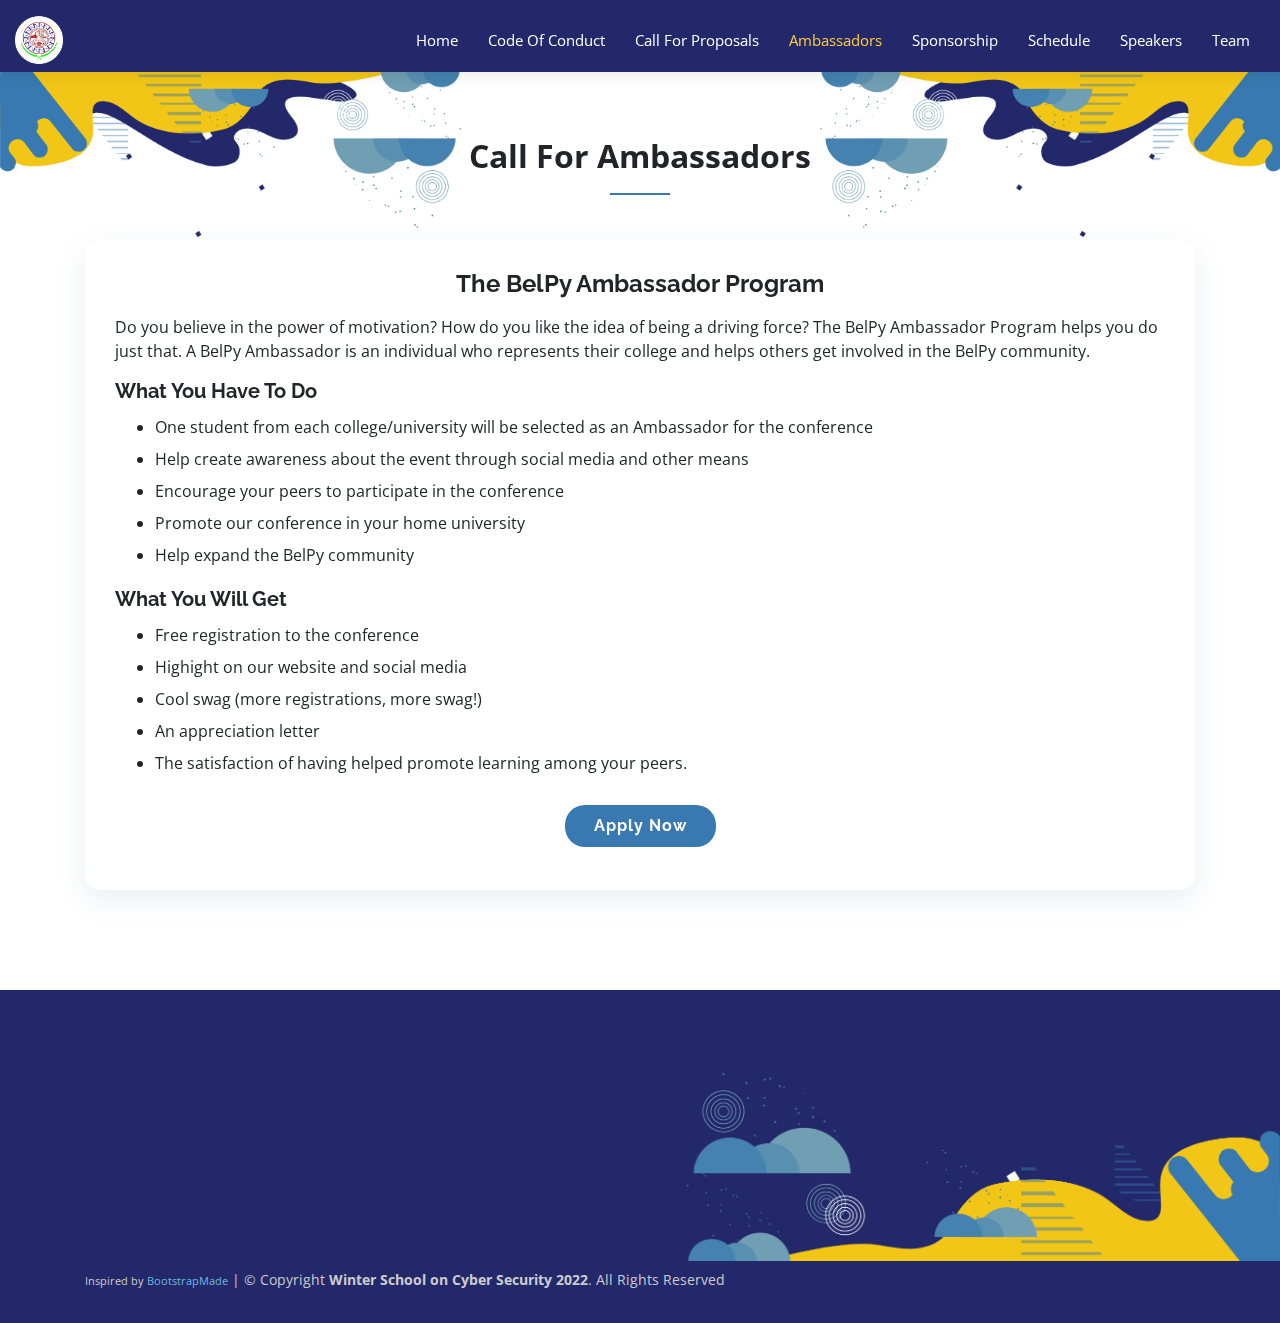
<file: ambassadors.html>
<!DOCTYPE html>
<html lang="en">

<head>
  <meta charset="utf-8">
  <meta content="width=device-width, initial-scale=1.0" name="viewport">

  <title>BelPy 2021 | Ambassadors</title>

  <!-- Favicons -->
  <link href="assets/img/favicon.png" rel="icon">
  <link href="assets/img/apple-touch-icon.png" rel="apple-touch-icon">

  <!-- Google Fonts -->
  <link
    href="https://fonts.googleapis.com/css?family=Open+Sans:300,300i,400,400i,600,600i,700,700i|Raleway:300,300i,400,400i,600,600i,700,700i"
    rel="stylesheet">

  <!-- Vendor CSS Files -->
  <link href="assets/vendor/bootstrap/css/bootstrap.min.css" rel="stylesheet">
  <link href="assets/vendor/icofont/icofont.min.css" rel="stylesheet">
  <link href="assets/vendor/boxicons/css/boxicons.min.css" rel="stylesheet">
  <link href="assets/vendor/venobox/venobox.css" rel="stylesheet">
  <link href="assets/vendor/owl.carousel/assets/owl.carousel.min.css" rel="stylesheet">
  <link href="assets/vendor/aos/aos.css" rel="stylesheet">

  <!-- Template Main CSS File -->
  <link href="assets/css/style.css" rel="stylesheet">
</head>

<!-- ======= Header ======= -->
<header id="header" class="fixed-top">
  <div class="container-fluid d-flex">

    <div class="logo mr-auto">
      <a href="index.html"><img src="assets/img/KLS_GIT_logo.png" alt="BelPy Logo" class="img-fluid"></a>
    </div>

    <nav class="nav-menu d-none d-lg-block">
      <ul>
        <li><a href="index.html">Home</a></li>
        <li><a href="code-of-conduct.html">Code Of Conduct</a></li>
        <li><a href="call-for-proposals.html">Call For Proposals</a></li>
        <li class="active"><a href="ambassadors.html">Ambassadors</a></li>
        <li><a href="sponsorship.html">Sponsorship</a></li>
        <li><a href="schedule.html">Schedule</a></li>
        <li><a href="speakers.html">Speakers</a></li>
        <li><a href="team.html">Team</a></li>
      </ul>
    </nav><!-- .nav-menu -->

  </div>
</header><!-- End Header -->

<body>
  <main id="main">
    <img src="assets/img/bg2.png" alt="" class="bg-img" data-aos="fade-down">

    <section id="call-for-proposals" class="call-for-proposals features">
      <div class="container">
        <div class="section-title" data-aos="fade-up">
          <p>Call For Ambassadors</p>
        </div>
        <div class="icon-box text-left" data-aos="fade-up">
          <h4 class="font-weight-bold text-center mb-3">The BelPy Ambassador Program</h4>
          <div>
            <p>Do you believe in the power of motivation? How do you like the idea of being a driving force? The BelPy
              Ambassador Program helps you do just that. A BelPy Ambassador is an individual who represents their
              college and helps others get involved in the BelPy community.</p>
          </div>

          <div>
            <h5 class="font-weight-bold">What You Have To Do</h5>
            <ul>
              <li>One student from each college/university will be selected as an Ambassador for the conference</li>
              <li>Help create awareness about the event through social media and other means</li>
              <li>Encourage your peers to participate in the conference</li>
              <li>Promote our conference in your home university</li>
              <li>Help expand the BelPy community</li>
            </ul>
          </div>

          <div>
            <h5 class="font-weight-bold">What You Will Get</h5>
            <ul>
              <li>Free registration to the conference</li>
              <li>Highight on our website and social media</li>
              <li>Cool swag (more registrations, more swag!)</li>
              <li>An appreciation letter</li>
              <li>The satisfaction of having helped promote learning among your peers.</li>
            </ul>
          </div>
          <div class="col-12 d-flex justify-content-center">
            <a href="https://docs.google.com/forms/d/e/1FAIpQLScMjVsLuUKzWyzvdTbbhS6Os84LTSlnXNUwmaBhaVZnNpoPlA/viewform"
              target="_blank" class="btn btn-get-started" aria-label="Form to apply for Ambassador Registration">Apply
              Now</a>
          </div>
        </div>
      </div>
    </section>
  </main>

<!-- ======= Footer ======= -->
<footer id="footer">
  <div class="footer-top">
    <div class="container">
      <div class="row">
        <img class="d-none d-lg-block" src="assets/img/footer.png" alt="" width="600"
          style="position: absolute; right: 0; margin-top: 20px;">
        <div class="col-lg-3 col-md-6 footer-links" data-aos="fade-up" data-aos-delay="200">
          <h4>Follow Us on Social Media</h4>
          <div class="social-links mt-3">
            <a target="_blank" href="https://twitter.com/klsgitbelagavi" class="twitter"><i
                class="bx bxl-twitter"></i></a>
            <a target="_blank" href="https://www.facebook.com/KLSGITBelagavi" class="facebook"><i
                class="bx bxl-facebook"></i></a>
            <a target="_blank" href="https://www.instagram.com/klsgitbelagavi/" class="instagram"><i
                class="bx bxl-instagram"></i></a>
            <a target="_blank" href="https://www.linkedin.com/company/klsgitbelagavi/" class="linkedin"><i
                class="bx bxl-linkedin"></i></a>
            <a href="mailto:gcdeshpande@git.edu" class="google-plus"><i class="bx bx-mail-send"></i></a>
          </div>
        </div>

        <div class="col-lg-3 col-md-6 footer-links" data-aos="fade-up" data-aos-delay="300">
          <ul>
            <li><i class="bx bx-chevron-right"></i> <a href="index.html">Home</a></li>
            <li><i class="bx bx-chevron-right"></i> <a href="code-of-conduct.html">Code Of Conduct</a></li>
            <li><i class="bx bx-chevron-right"></i> <a href="schedule.html">Schedule</a></li>
            <li><i class="bx bx-chevron-right"></i> <a href="speakers.html">Speakers</a></li>
            <li><i class="bx bx-chevron-right"></i> <a href="team.html">Team</a></li>
          </ul>
        </div>

      </div>
    </div>
  </div>

  <div class="container py-4">
    <div class="copyright">
      <small>Inspired by <a href="https://bootstrapmade.com/">BootstrapMade</a></small> | &copy; Copyright
      <strong><span>Winter School on Cyber Security 2022</span></strong>. All Rights Reserved
    </div>
  </div>
</footer><!-- End Footer -->

  <!-- Vendor JS Files -->
  <script src="assets/vendor/jquery/jquery.min.js"></script>
  <script src="assets/vendor/bootstrap/js/bootstrap.bundle.min.js"></script>
  <script src="assets/vendor/jquery.easing/jquery.easing.min.js"></script>
  <script src="assets/vendor/isotope-layout/isotope.pkgd.min.js"></script>
  <script src="assets/vendor/venobox/venobox.min.js"></script>
  <script src="assets/vendor/owl.carousel/owl.carousel.min.js"></script>
  <script src="assets/vendor/aos/aos.js"></script>

  <!-- Template Main JS File -->
  <script src="assets/js/main.js"></script>
</body>

</html>
</file>
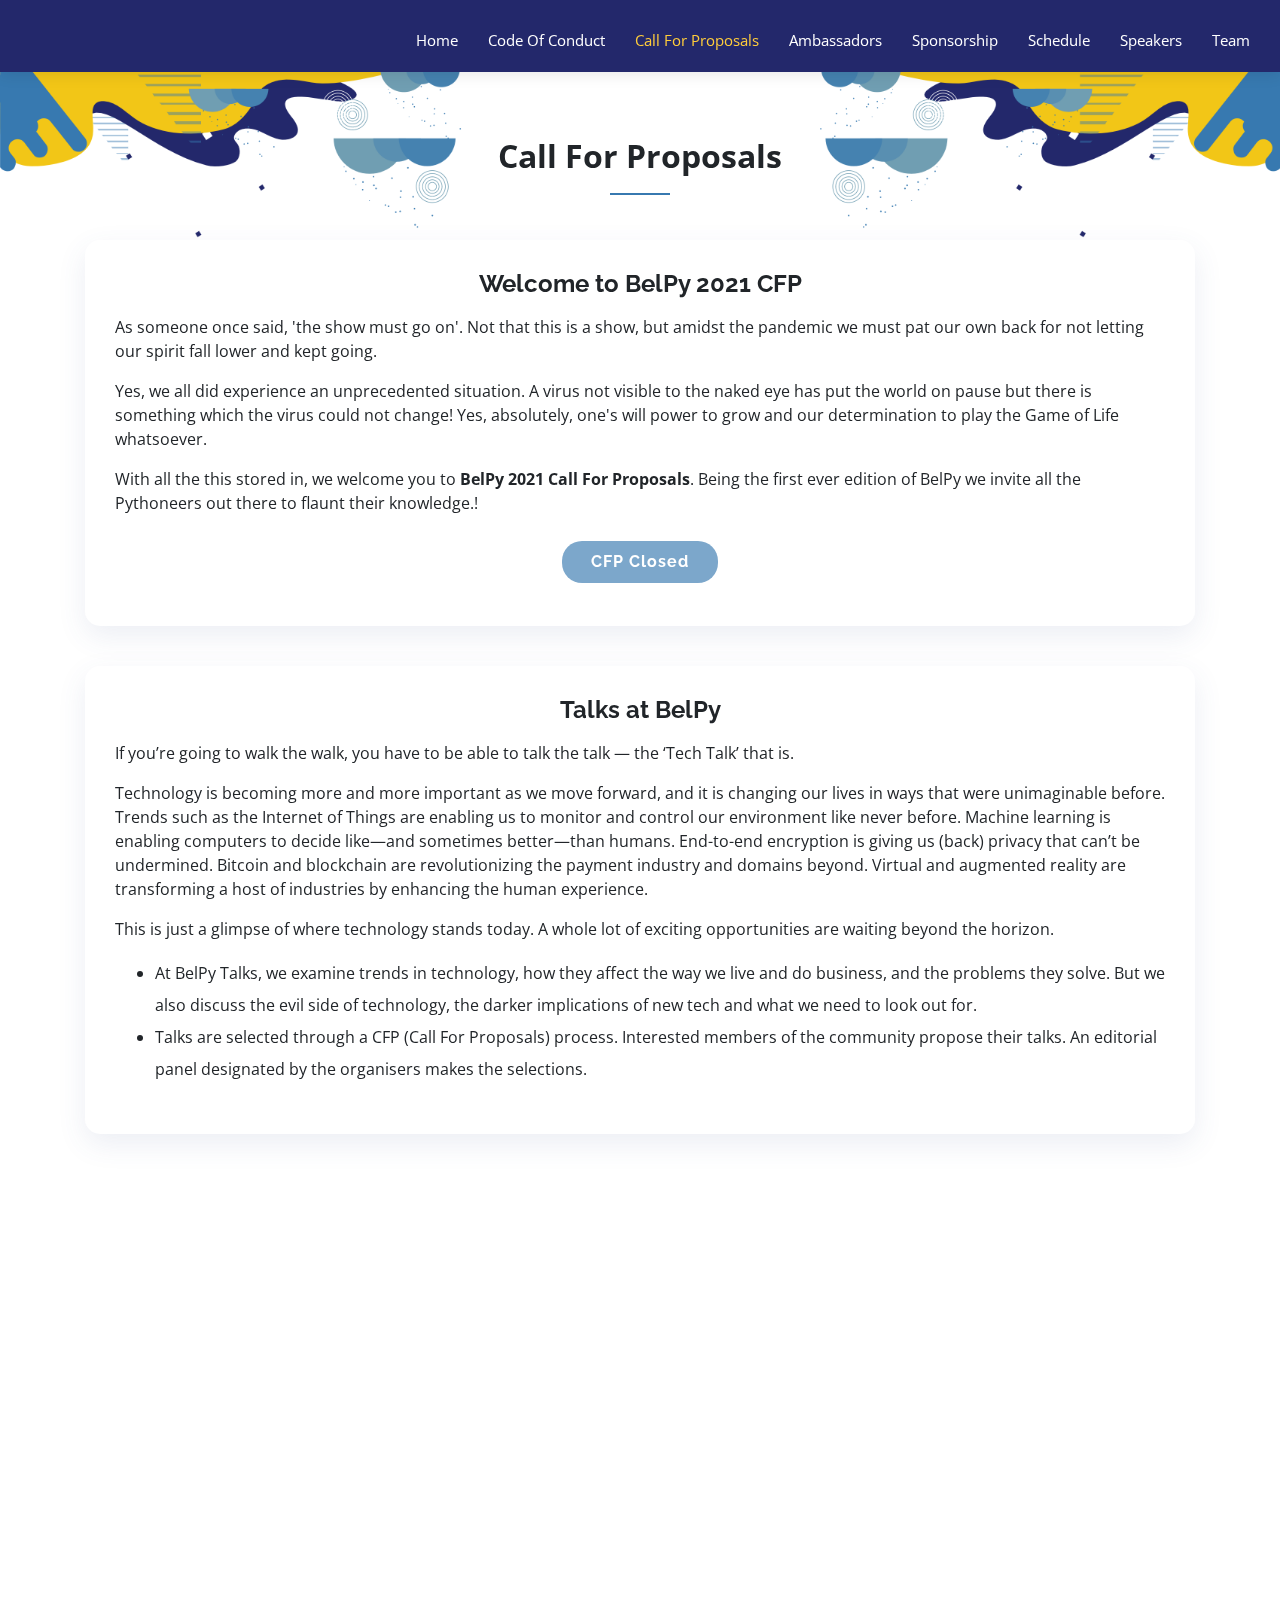
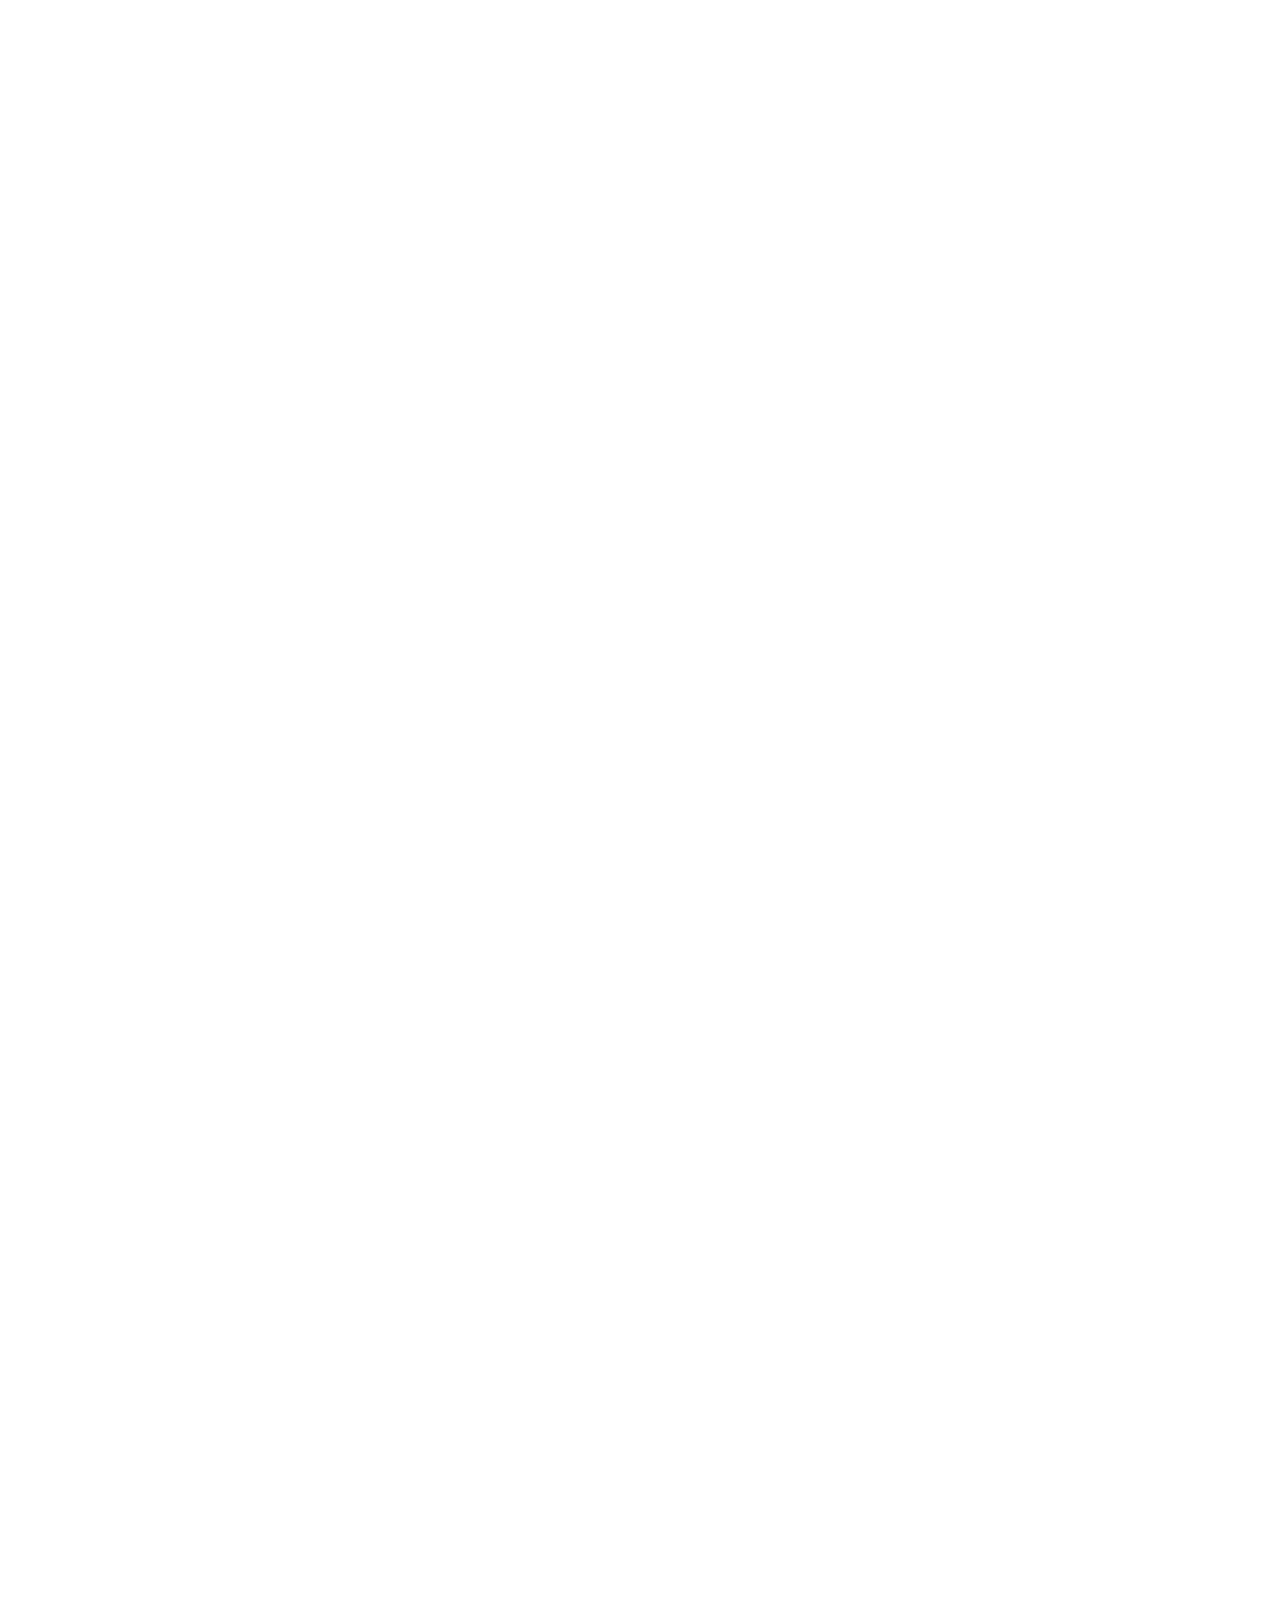
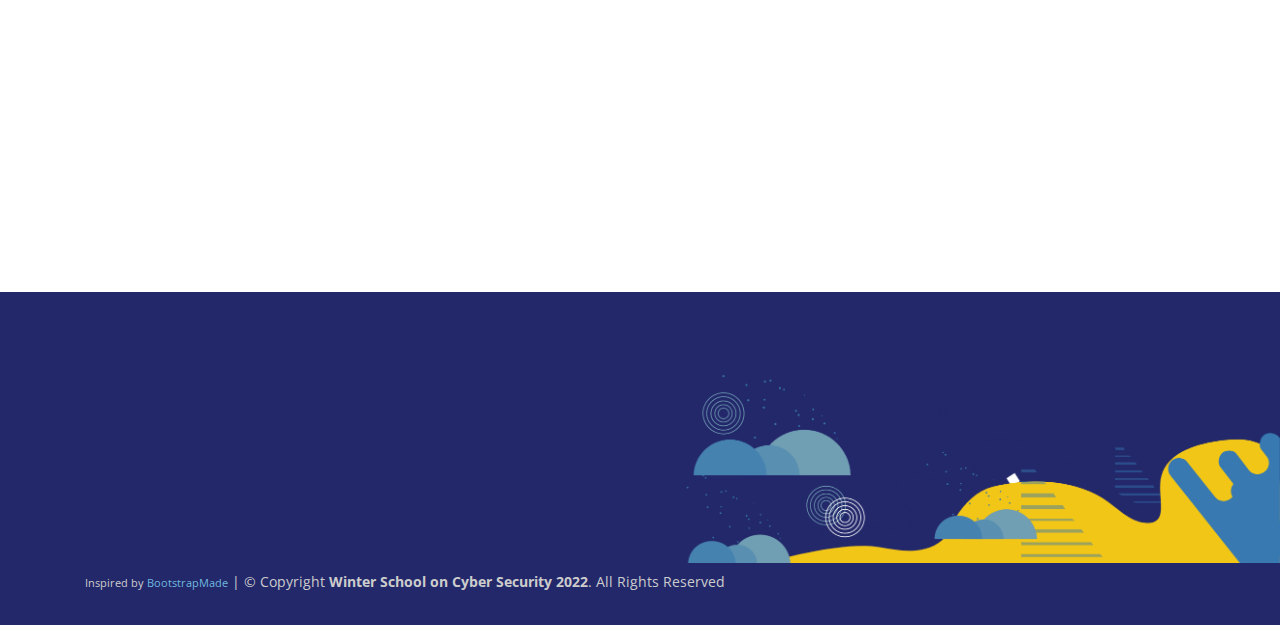
<file: call-for-proposals.html>
<!DOCTYPE html>
<html lang="en">

<head>
  <meta charset="utf-8">
  <meta content="width=device-width, initial-scale=1.0" name="viewport">

  <title>BelPy 2021 | Call For Proposals</title>

  <!-- Favicons -->
  <link href="assets/img/favicon.png" rel="icon">
  <link href="assets/img/apple-touch-icon.png" rel="apple-touch-icon">

  <!-- Google Fonts -->
  <link
    href="https://fonts.googleapis.com/css?family=Open+Sans:300,300i,400,400i,600,600i,700,700i|Raleway:300,300i,400,400i,600,600i,700,700i"
    rel="stylesheet">

  <!-- Vendor CSS Files -->
  <link href="assets/vendor/bootstrap/css/bootstrap.min.css" rel="stylesheet">
  <link href="assets/vendor/icofont/icofont.min.css" rel="stylesheet">
  <link href="assets/vendor/boxicons/css/boxicons.min.css" rel="stylesheet">
  <link href="assets/vendor/venobox/venobox.css" rel="stylesheet">
  <link href="assets/vendor/owl.carousel/assets/owl.carousel.min.css" rel="stylesheet">
  <link href="assets/vendor/aos/aos.css" rel="stylesheet">

  <!-- Template Main CSS File -->
  <link href="assets/css/style.css" rel="stylesheet">
</head>

<!-- ======= Header ======= -->
<header id="header" class="fixed-top">
  <div class="container-fluid d-flex">

    <div class="logo mr-auto">
      <!-- <a href="index.html"><img src="assets/img/logo.png" alt="" class="img-fluid"></a> -->
    </div>

    <nav class="nav-menu d-none d-lg-block">
      <ul>
        <li><a href="index.html">Home</a></li>
        <li><a href="code-of-conduct.html">Code Of Conduct</a></li>
        <li class="active"><a href="call-for-proposals.html">Call For Proposals</a></li>
        <li><a href="ambassadors.html">Ambassadors</a></li>
        <li><a href="sponsorship.html">Sponsorship</a></li>
        <li><a href="schedule.html">Schedule</a></li>
        <li><a href="speakers.html">Speakers</a></li>
        <li><a href="team.html">Team</a></li>
      </ul>
    </nav><!-- .nav-menu -->

  </div>
</header><!-- End Header -->

<body>
  <main id="main">
    <img src="assets/img/bg2.png" alt="" class="bg-img" data-aos="fade-down">

    <section id="call-for-proposals" class="call-for-proposals features">
      <div class="container">
        <div class="section-title" data-aos="fade-up" role="heading">
          <p>Call For Proposals</p>
        </div>
        <div class="icon-box text-left" data-aos="fade-up" role="region">
          <div>
            <h4 class="text-center font-weight-bold mb-3">Welcome to BelPy 2021 CFP</h4>
            <p>As someone once said, 'the show must go on'. Not that this is a show, but amidst the pandemic we must pat
              our own back for not letting our spirit fall lower and kept going.</p>
            <p>Yes, we all did experience an unprecedented situation. A virus not visible to the naked eye has put the
              world on pause but there is something which the virus could not change! Yes, absolutely, one's will power
              to grow and our determination to play the Game of Life whatsoever.</p>

            <p> With all the this stored in, we welcome you to <b>BelPy 2021 Call For Proposals</b>. Being the first
              ever edition of BelPy we invite all the Pythoneers out there to flaunt their knowledge.!</p>

          </div>
          <div class="col-12 d-flex justify-content-center">
            <a href="https://www.papercall.io/belpy" target="_blank" class="btn btn-get-started disabled">CFP Closed</a>
          </div>
        </div>


        <div class="icon-box text-left" data-aos="fade-up" role="region">
          <h4 class="font-weight-bold text-center mb-3">Talks at BelPy</h4>

          <p>If you’re going to walk the walk, you have to be able to talk the talk — the ‘Tech Talk’ that is.</p>

          <p>Technology is becoming more and more important as we move forward, and it is changing our lives in ways
            that were unimaginable before. Trends such as the Internet of Things are enabling us to monitor and control
            our environment like never before. Machine learning is enabling computers to decide like—and sometimes
            better—than humans. End-to-end encryption is giving us (back) privacy that can’t be undermined. Bitcoin and
            blockchain are revolutionizing the payment industry and domains beyond. Virtual and augmented reality are
            transforming a host of industries by enhancing the human experience.</p>

          <p>This is just a glimpse of where technology stands today. A whole lot of exciting opportunities are waiting
            beyond the horizon.</p>

          <ul>
            <li>At BelPy Talks, we examine trends in technology, how they affect the way we live and do business, and
              the problems they solve. But we also discuss the evil side of technology, the darker implications of new
              tech and what we need to look out for.</li>

            <li>Talks are selected through a CFP (Call For Proposals) process. Interested members of the community
              propose their talks. An editorial panel designated by the organisers makes the selections. </li>
          </ul>
        </div>

        <div class="icon-box text-left" data-aos="fade-up" role="region">
          <h4 class="font-weight-bold text-center mb-3">What To Propose</h4>

          <p>Anything of interest to Python Community and Python programmers is welcome.</p>

          <blockquote>
            ‘The secret of getting ahead is getting started.’ - Mark Twain
          </blockquote>

          <p>To get started, here are a few topics that we feel might be great.</p>
          <ul>
            <li>Data Science, Machine Learning and AI</li>
            <li>Networking and Security - Network Programming, Network Security and Encryption</li>
            <li>Web - Web development, APIs</li>
            <li>Frameworks - Django, web2py, Pylons etc.</li>
            <li>Scientific Computing</li>
            <li>Community</li>
            <li>Core Programming</li>
          </ul>

          <p>
            Or did you read some research paper and would like to explain the aspects of it or just enlighten with some
            views of yours? Yes, feel free to do so!
            Alternatively, just brainstorm and look around, you might just come up with a great idea that can catch your
            mind!
          </p>

          <blockquote class="font-weight-bold">
            <p> All in all, One in one</p>
            <p class="ml-4">‘A well delivered lecture even at a beginner level is often well received.’</p>
            <p>The Secret Recipe to an amazing talk or workshop:</p>
            <p class="ml-4">‘Make every detail perfect and limit the number of details to perfect.’</p>
          </blockquote>

          <p>Presentation goals are usually some of the following:</p>
          <ul>
            <li>Introduce the audience to a new topic.</li>
            <li>Speak of new developments on a well-known topic.</li>
            <li>Show the audience real-world usage scenarios for a specific topic (case studies).</li>
            <li>Dig into advanced and relatively unknown details on a topic.</li>
            <li>Compare different solutions available on the market for a topic.</li>
          </ul>

        </div>

        <div class="icon-box text-left" data-aos="fade-up" role="region">
          <h4 class="text-center font-weight-bold">The Review Process</h4>
          <ul>
            <li>Authors should propose their talks using the CFP application.</li>
            <li>BelPy members review the proposals for completeness.</li>
            <li>Once the proposals are ready, they are reviewed by a panel of experts.</li>
            <li>If the proposal does not look complete, or the reviewers need clarifications, the author is notified via
              comments.</li>
            <li>The panel of experts finally vote on the proposals.</li>
            <li>A pre-final shortlist is eventually prepared based on the votes.</li>
            <li>The shortlisted proposals go through a round of rehearsals (more details in the section below).</li>
            <li>A final list is created and published.</li>
          </ul>
        </div>


        <div class="icon-box text-left" data-aos="fade-up" role="region">
          <h4 class="text-center font-weight-bold">Best Practices for Speakers</h4>
          <ul>
            <li><b>Apply</b></li>
            <p>Even if you have a vague idea, submit a proposal. We're available for help with ideas and feedback
              (contact information is in the section below). Don't worry about communication skills or English - we are
              there to help with that too. And our focus is more on the content.
              Make it detailed</p>

            <li><b>Add as much detail as possible to the proposal.</b></li>
            <p>Add the presentation slides if you already have one. Add a short minute video giving a summary of the
              proposal. More detail helps reviewers make better judgement.</p>

            <li><b>Propose early</b></li>
            <p> We will start the review process as the proposals come in, and not at the end. Proposals submitted early
              will get more attention and feedback</p>

            <li><b>The code of conduct</b></li>
            <p>Take a look at the <a href="code-of-conduct.html">code of conduct</a>, and be mindful of it. The gist is,
              be nice and avoid using sexist language.</p>

          </ul>

        </div>

        <div class="icon-box text-left" data-aos="fade-up" role="region">
          <p><b>Notes:</b></p>
          <ul>
            <li>Please do not share any confidential information in your proposal.</li>
            <li>The BelPy team will not be liable for any intellectual property related to your content. Do get proper
              approval as required from your respective organisation for your content involved.</li>
            <li>All the artifacts from selected talks are to be made public under creative commons license post
              conference.</li>
            <li>The content you submit for your talk will be visible to the volunteers and reviewers of the BelPy Review
              and CFP working groups.</li>
          </ul>
        </div>
      </div>
    </section>
  </main>


<!-- ======= Footer ======= -->
<footer id="footer">
  <div class="footer-top">
    <div class="container">
      <div class="row">
        <img class="d-none d-lg-block" src="assets/img/footer.png" alt="" width="600"
          style="position: absolute; right: 0; margin-top: 20px;">
        <div class="col-lg-3 col-md-6 footer-links" data-aos="fade-up" data-aos-delay="200">
          <h4>Follow Us on Social Media</h4>
          <div class="social-links mt-3">
            <a target="_blank" href="https://twitter.com/klsgitbelagavi" class="twitter"><i
                class="bx bxl-twitter"></i></a>
            <a target="_blank" href="https://www.facebook.com/KLSGITBelagavi" class="facebook"><i
                class="bx bxl-facebook"></i></a>
            <a target="_blank" href="https://www.instagram.com/klsgitbelagavi/" class="instagram"><i
                class="bx bxl-instagram"></i></a>
            <a target="_blank" href="https://www.linkedin.com/company/klsgitbelagavi/" class="linkedin"><i
                class="bx bxl-linkedin"></i></a>
            <a href="mailto:gcdeshpande@git.edu" class="google-plus"><i class="bx bx-mail-send"></i></a>
          </div>
        </div>

        <div class="col-lg-3 col-md-6 footer-links" data-aos="fade-up" data-aos-delay="300">
          <ul>
            <li><i class="bx bx-chevron-right"></i> <a href="index.html">Home</a></li>
            <li><i class="bx bx-chevron-right"></i> <a href="code-of-conduct.html">Code Of Conduct</a></li>
            <li><i class="bx bx-chevron-right"></i> <a href="schedule.html">Schedule</a></li>
            <li><i class="bx bx-chevron-right"></i> <a href="speakers.html">Speakers</a></li>
            <li><i class="bx bx-chevron-right"></i> <a href="team.html">Team</a></li>
          </ul>
        </div>

      </div>
    </div>
  </div>

  <div class="container py-4">
    <div class="copyright">
      <small>Inspired by <a href="https://bootstrapmade.com/">BootstrapMade</a></small> | &copy; Copyright
      <strong><span>Winter School on Cyber Security 2022</span></strong>. All Rights Reserved
    </div>
  </div>
</footer><!-- End Footer -->

  <!-- Vendor JS Files -->
  <script src="assets/vendor/jquery/jquery.min.js"></script>
  <script src="assets/vendor/bootstrap/js/bootstrap.bundle.min.js"></script>
  <script src="assets/vendor/jquery.easing/jquery.easing.min.js"></script>
  <script src="assets/vendor/isotope-layout/isotope.pkgd.min.js"></script>
  <script src="assets/vendor/venobox/venobox.min.js"></script>
  <script src="assets/vendor/owl.carousel/owl.carousel.min.js"></script>
  <script src="assets/vendor/aos/aos.js"></script>

  <!-- Template Main JS File -->
  <script src="assets/js/main.js"></script>
</body>

</html>
</file>
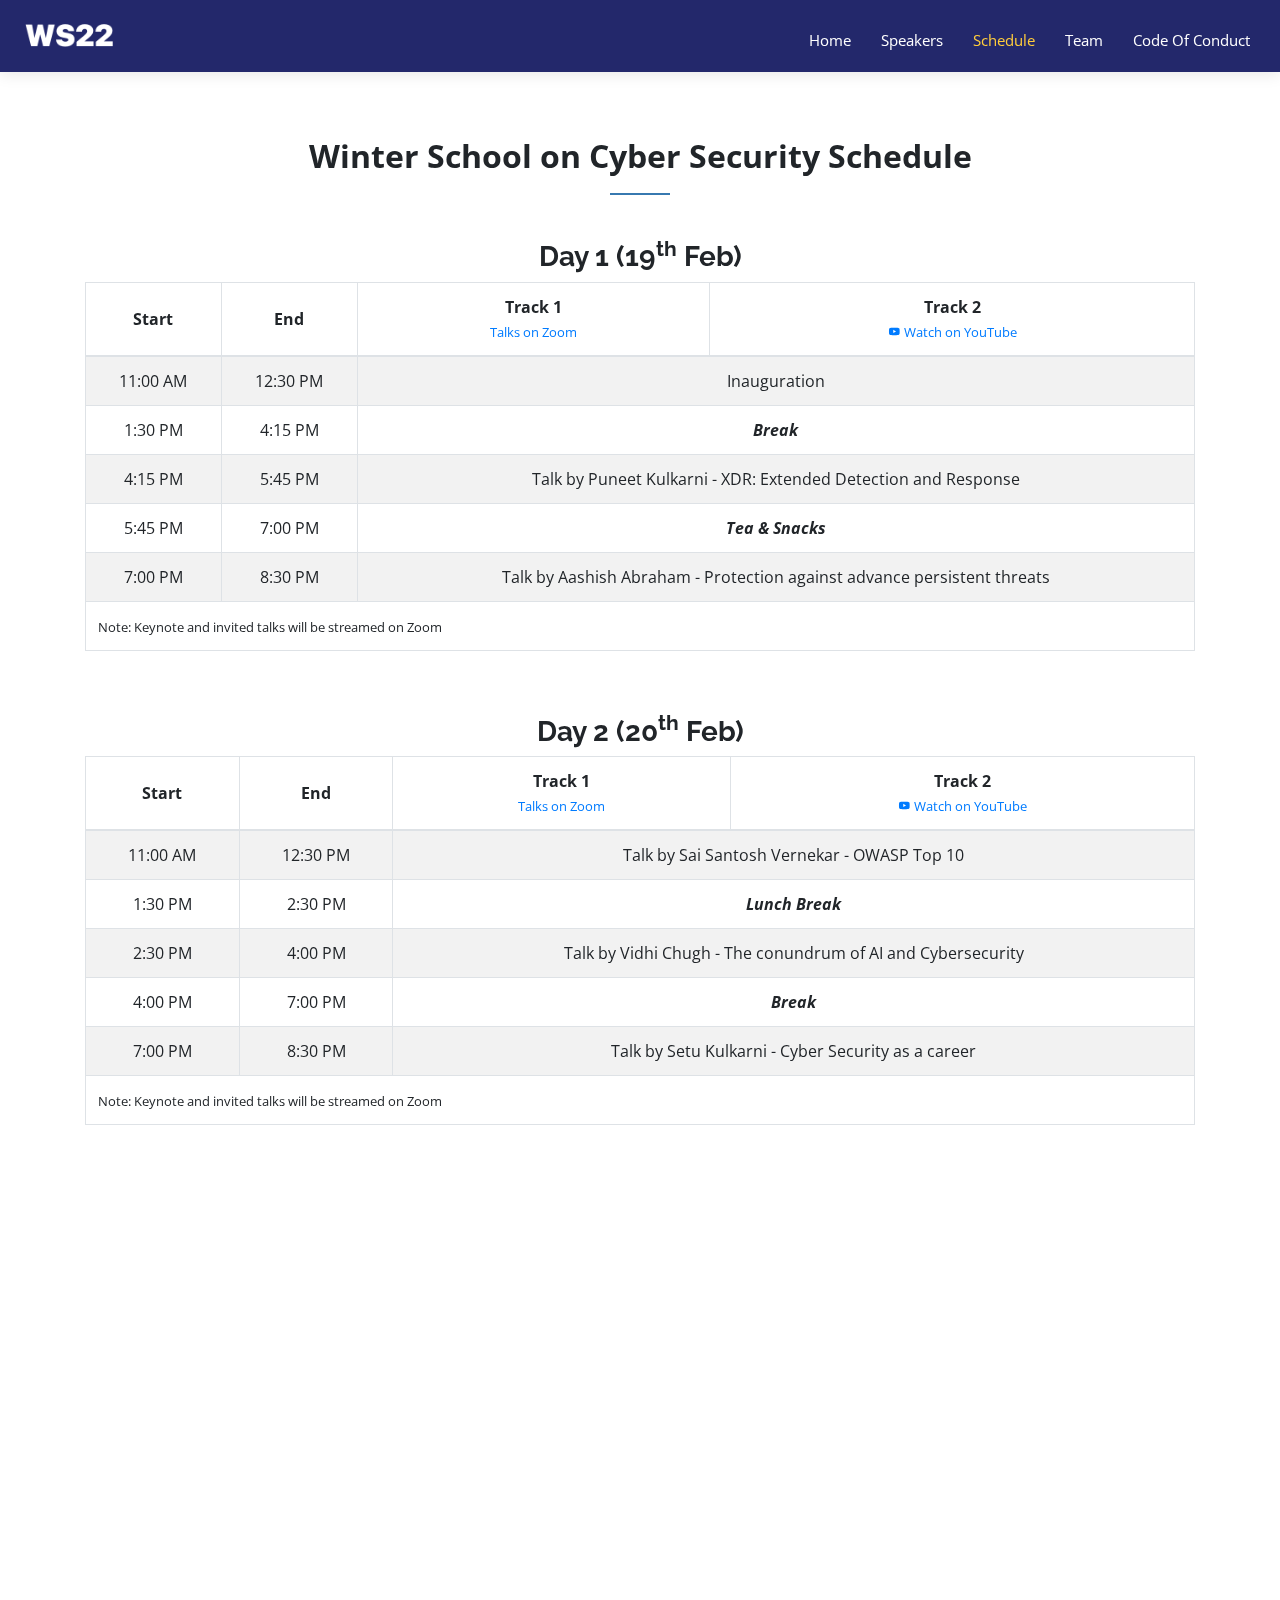
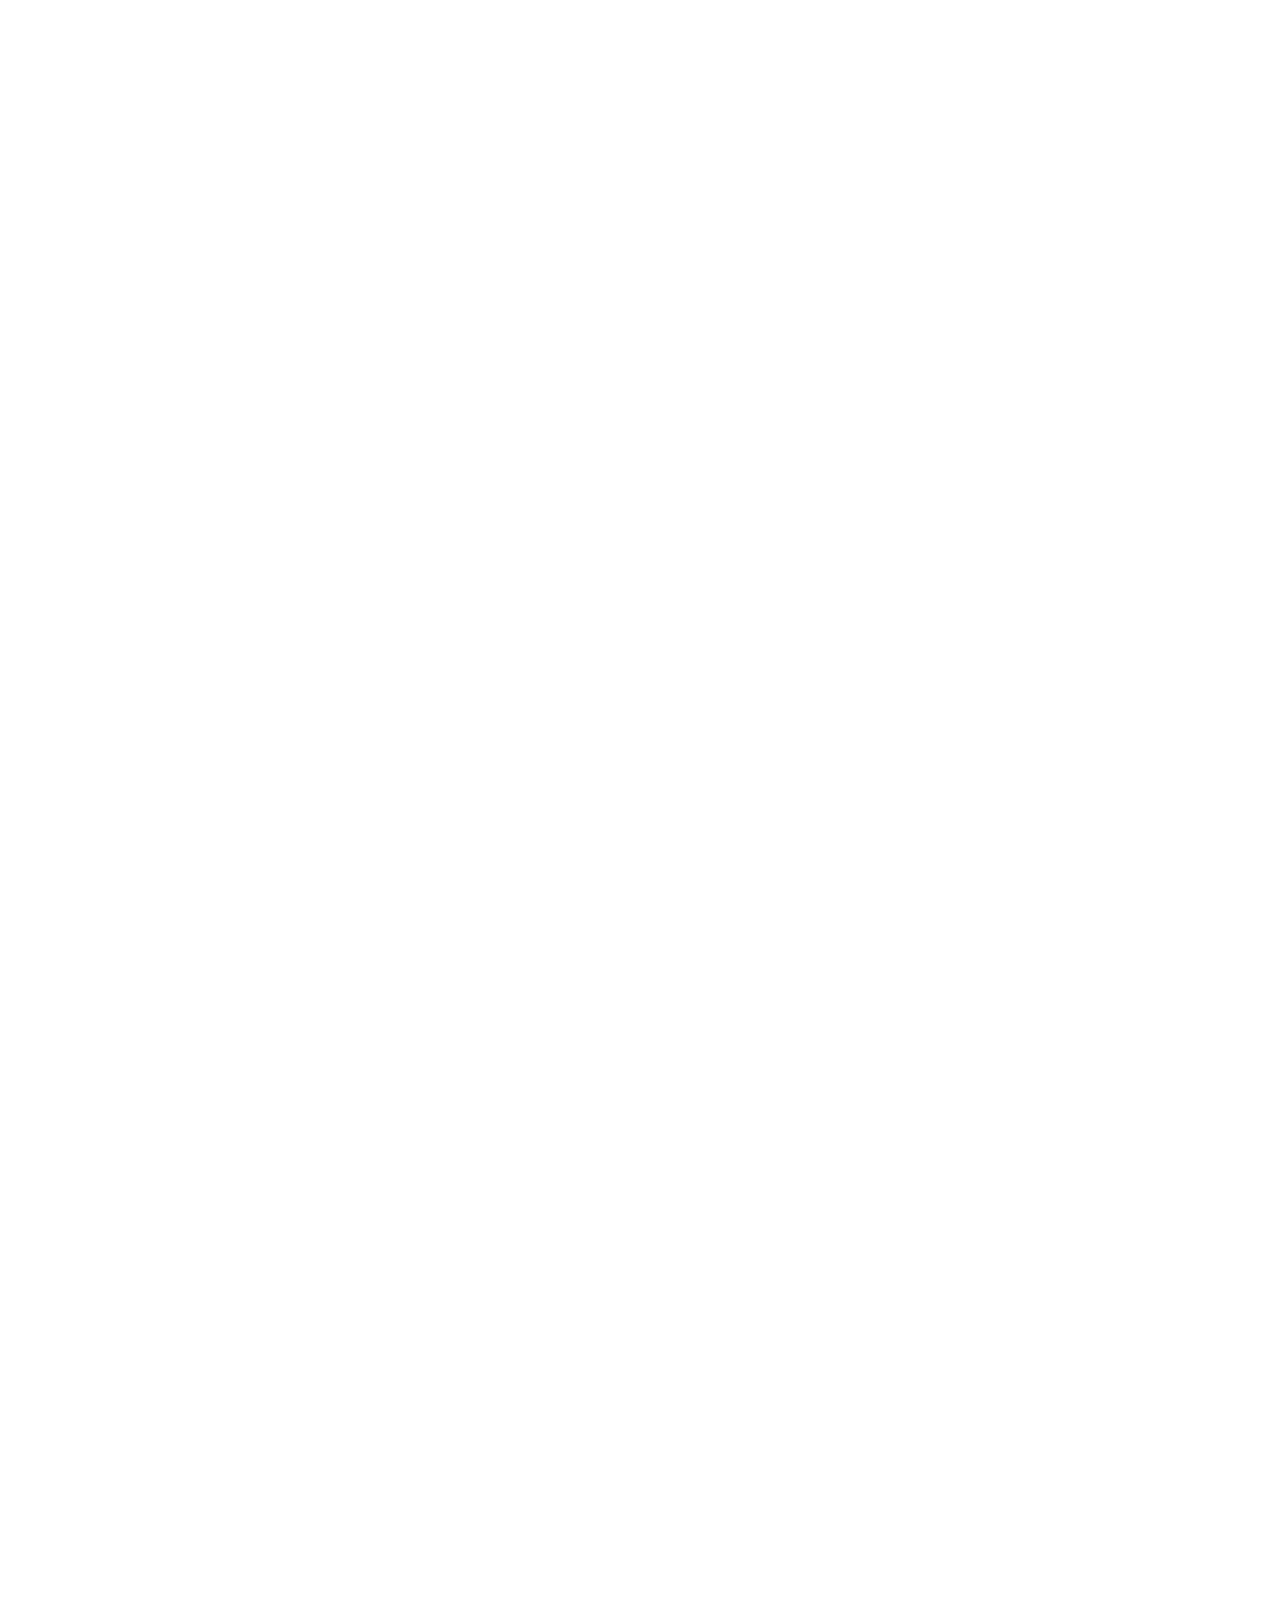
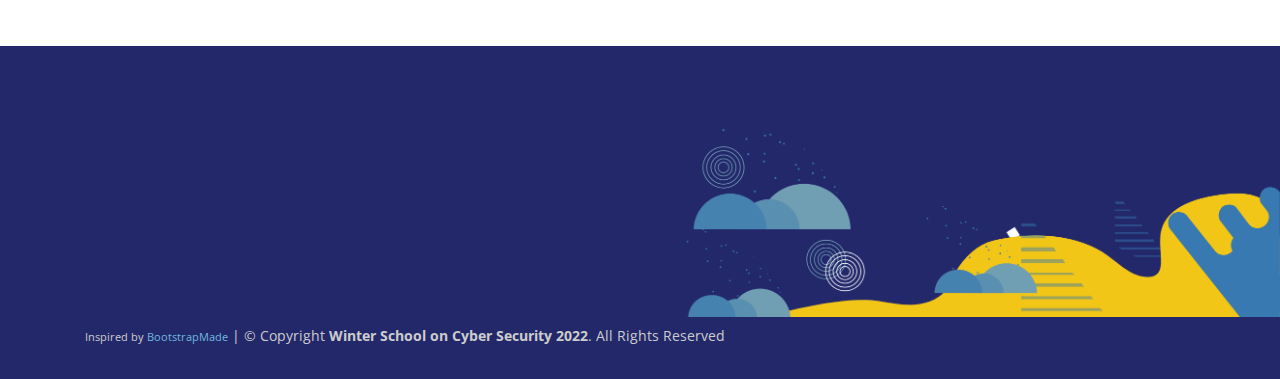
<file: schedule.html>
<!DOCTYPE html>
<html lang="en">

<head>
    <meta charset="utf-8">
    <meta content="width=device-width, initial-scale=1.0" name="viewport">

    <title>Winter School 2022 | Schedule</title>

    <!-- Favicons -->
    <!-- <link href="assets/img/favicon.png" rel="icon"> -->
    <link href="assets/img/apple-touch-icon.png" rel="apple-touch-icon">

    <!-- Google Fonts -->
    <link
        href="https://fonts.googleapis.com/css?family=Open+Sans:300,300i,400,400i,600,600i,700,700i|Raleway:300,300i,400,400i,600,600i,700,700i"
        rel="stylesheet">

    <!-- Vendor CSS Files -->
    <link href="assets/vendor/bootstrap/css/bootstrap.min.css" rel="stylesheet">
    <link href="assets/vendor/icofont/icofont.min.css" rel="stylesheet">
    <link href="assets/vendor/boxicons/css/boxicons.min.css" rel="stylesheet">
    <link href="assets/vendor/venobox/venobox.css" rel="stylesheet">
    <link href="assets/vendor/owl.carousel/assets/owl.carousel.min.css" rel="stylesheet">
    <link href="assets/vendor/aos/aos.css" rel="stylesheet">

    <!-- Template Main CSS File -->
    <link href="assets/css/style.css" rel="stylesheet">
</head>

<!-- ======= Header ======= -->
<header id="header" class="fixed-top">
    <div class="container-fluid d-flex">

        <div style="padding:10px; padding-top:7px" class="logo mr-auto">
            <a href="index.html"><img style="width: 88px; height: 23px;" src="assets/img/KLS GIT.png" alt="BelPy Logo" class="img-fluid"></a>
        </div>

        <nav class="nav-menu d-none d-lg-block">
            <ul>
                <li><a href="index.html">Home</a></li>
                <li><a href="speakers.html">Speakers</a></li>
                <li class="active"><a href="schedule.html">Schedule</a></li>
                <!-- <li><a href="sponsorship.html">Sponsorship</a></li> -->
                <li><a href="team.html">Team</a></li>
                <li><a href="code-of-conduct.html">Code Of Conduct</a></li>
            </ul>
        </nav><!-- .nav-menu -->

    </div>
</header><!-- End Header -->

<body>
    <main id="main">
        <section id="schedule">
            <div class="container">
                <div class="section-title" data-aos="fade-up">
                    <p>Winter School on Cyber Security Schedule</p>
                </div>

                <h3 class="text-center" data-aos="fade-up"><b>Day 1 (19<sup>th</sup> Feb)</b></h3>
                <div class="table-responsive-sm">
                    <table class="schedule-table table table-striped table-bordered text-center" data-aos="fade-up"
                        data-aos-delay="100">
                        <thead>
                            <th class="align-middle">Start</th>
                            <th class="align-middle">End</th>
                            <th>Track 1 <br> <small><a href="">Talks on Zoom</a></small></th>
                            <th>Track 2 <br> <small><a href="https://youtu.be/QfGep2nDepY" target="_blank"> <i
                                            class="bx bxl-youtube"></i> Watch on YouTube </a></small></th>
                        </thead>
                        <tbody>
                            <tr>
                                <td>11:00 AM</td>
                                <td>12:30 PM</td>
                                <td colspan="2">Inauguration</td>
                            </tr>
                            <tr>
                                <td>1:30 PM</td>
                                <td>4:15 PM</td>
                                <td colspan="2"><em><b> Break</b></em></td>
                            </tr>
                            <!-- <tr>
                                <td>2:30 PM</td>
                                <td>4:00 PM</td>
                                <td colspan="2">Lorem Ipsum</td>
                            </tr> -->
                            <!-- <tr>
                                <td>4:00 PM</td>
                                <td>4:15 PM</td>
                                <td colspan="2"><em><b>Short Break</b></em></td>
                            </tr> -->
                            <tr>
                                <td>4:15 PM</td>
                                <td>5:45 PM</td>
                                <td colspan="2">Talk by Puneet Kulkarni - XDR: Extended Detection and Response </td>
                            </tr>
                            <tr>
                                <td>5:45 PM</td>
                                <td>7:00 PM</td>
                                <td colspan="2"><em><b>Tea & Snacks</b></em></td>
                            </tr>
                            <tr>
                                <td>7:00 PM</td>
                                <td>8:30 PM</td>
                                <td colspan="2">Talk by Aashish Abraham - Protection against advance persistent threats</td>
                            </tr>
                            
                            <tr>
                                <td colspan="4" class="text-left"><small>Note: Keynote and invited talks will be
                                        streamed on Zoom</small></td>
                            </tr>
                        </tbody>
                    </table>
                </div>
                <br><br>
                
                <h3 class="text-center" data-aos="fade-up"><b>Day 2 (20<sup>th</sup> Feb)</b></h3>
                <div class="table-responsive-sm">
                    <table class="schedule-table table table-striped table-bordered text-center" data-aos="fade-up"
                        data-aos-delay="100">
                        <thead>
                            <th class="align-middle">Start</th>
                            <th class="align-middle">End</th>
                            <th>Track 1 <br> <small><a href="">Talks on Zoom</a></small></th>
                            <th>Track 2 <br> <small><a href="https://youtu.be/QfGep2nDepY" target="_blank"> <i
                                            class="bx bxl-youtube"></i> Watch on YouTube </a></small></th>
                        </thead>
                        <tbody>
                            <tr>
                                <td>11:00 AM</td>
                                <td>12:30 PM</td>
                                <td colspan="2">Talk by Sai Santosh Vernekar - OWASP Top 10</td>
                            </tr>
                            <tr>
                                <td>1:30 PM</td>
                                <td>2:30 PM</td>
                                <td colspan="2"><em><b>Lunch Break</b></em></td>
                            </tr>
                            <tr>
                                <td>2:30 PM</td>
                                <td>4:00 PM</td>
                                <td colspan="2">Talk by Vidhi Chugh - The conundrum of AI and Cybersecurity</td>
                            </tr>
                            <tr>
                                <td>4:00 PM</td>
                                <td>7:00 PM</td>
                                <td colspan="2"><em><b>Break</b></em></td>
                            </tr>
                            <!-- <tr>
                                <td>4:15 PM</td>
                                <td>5:45 PM</td>
                                <td colspan="2">Lorem Ipsum</td>
                            </tr> -->
                            <!-- <tr>
                                <td>5:45 PM</td>
                                <td>7:00 PM</td>
                                <td colspan="2"><em><b>Tea & Snacks</b></em></td>
                            </tr> -->
                            <tr>
                                <td>7:00 PM</td>
                                <td>8:30 PM</td>
                                <td colspan="2">Talk by Setu Kulkarni - Cyber Security as a career</td>
                            </tr>
                            
                            <tr>
                                <td colspan="4" class="text-left"><small>Note: Keynote and invited talks will be
                                        streamed on Zoom</small></td>
                            </tr>
                        </tbody>
                    </table>
                </div>
                <br><br>

                <h3 class="text-center" data-aos="fade-up"><b>Day 3 (21<sup>st</sup> Feb)</b></h3>
                <div class="table-responsive-sm">
                    <table class="schedule-table table table-striped table-bordered text-center" data-aos="fade-up"
                        data-aos-delay="100">
                        <thead>
                            <th class="align-middle">Start</th>
                            <th class="align-middle">End</th>
                            <th>Track 1 <br> <small><a href="">Talks on Zoom</a></small></th>
                            <th>Track 2 <br> <small><a href="https://youtu.be/QfGep2nDepY" target="_blank"> <i
                                            class="bx bxl-youtube"></i> Watch on YouTube </a></small></th>
                        </thead>
                        <tbody>
                            <tr>
                                <td>11:00 AM</td>
                                <td>12:30 PM</td>
                                <td colspan="2">Talk by Kevin Gandhi - "Did I get Phished?" </td>
                            </tr>
                            <tr>
                                <td>1:30 PM</td>
                                <td>2:30 PM</td>
                                <td colspan="2"><em><b>Lunch Break</b></em></td>
                            </tr>
                            <tr>
                                <td>2:30 PM</td>
                                <td>4:00 PM</td>
                                <td colspan="2">Talk by Neerav Jain - Weapons of Modern Warfare</td>
                            </tr>
                            <tr>
                                <td>4:00 PM</td>
                                <td>4:15 PM</td>
                                <td colspan="2"><em><b>Short Break</b></em></td>
                            </tr>
                            <tr>
                                <td>4:15 PM</td>
                                <td>5:45 PM</td>
                                <td colspan="2">Talk by Vaishnavi Harikanth - Security Threats across the globe</td>
                            </tr>
                            <tr>
                                <td>5:45 PM</td>
                                <td>7:00 PM</td>
                                <td colspan="2"><em><b>Tea & Snacks</b></em></td>
                            </tr>
                            <tr>
                                <td>7:00 PM</td>
                                <td>8:30 PM</td>
                                <td colspan="2">Talk by Samruddhi Patil - Incident Response and SIEM</td>
                            </tr>
                            
                            <tr>
                                <td colspan="4" class="text-left"><small>Note: Keynote and invited talks will be
                                        streamed on Zoom</small></td>
                            </tr>
                        </tbody>
                    </table>
                </div>
                <br><br>

                <h3 class="text-center" data-aos="fade-up"><b>Day 4 (22<sup>nd</sup> Feb)</b></h3>
                <div class="table-responsive-sm">
                    <table class="schedule-table table table-striped table-bordered text-center" data-aos="fade-up"
                        data-aos-delay="100">
                        <thead>
                            <th class="align-middle">Start</th>
                            <th class="align-middle">End</th>
                            <th>Track 1 <br> <small><a href="">Talks on Zoom</a></small></th>
                            <th>Track 2 <br> <small><a href="https://youtu.be/QfGep2nDepY" target="_blank"> <i
                                            class="bx bxl-youtube"></i> Watch on YouTube </a></small></th>
                        </thead>
                        <tbody>
                            <tr>
                                <td>11:00 PM</td>
                                <td>12:30 PM</td>
                                <td colspan="2">Poster Session</td>
                            </tr>
                            <tr>
                                <td>12:30 PM</td>
                                <td>2:30 PM</td>
                                <td colspan="2"><em><b>Lunch Break</b></em></td>
                            </tr>
                            <tr>
                                <td>2:30 PM</td>
                                <td>4:00 PM</td>
                                <td colspan="2">Poster Session</td>
                            </tr>
                            <tr>
                                <td>4:00 PM</td>
                                <td>4:15 PM</td>
                                <td colspan="2"><em><b>Short Break</b></em></td>
                            </tr>
                            <tr>
                                <td>4:15 PM</td>
                                <td>5:45 PM</td>
                                <td colspan="2">Talk by Viraj Nagarmunoli - Demystifying "Zero Trust"</td>
                            </tr>
                            <tr>
                                <td>5:45 PM</td>
                                <td>7:00 PM</td>
                                <td colspan="2"><em><b>Tea & Snacks</b></em></td>
                            </tr>
                            <tr>
                                <td>7:00 PM</td>
                                <td>8:30 PM</td>
                                <td colspan="2">Talk by Anand Atre -  Cyber Security for a Cloud Native Enterprise</td>
                            </tr>
                            
                            <tr>
                                <td colspan="4" class="text-left"><small>Note: Keynote and invited talks will be
                                        streamed on Zoom</small></td>
                            </tr>
                        </tbody>
                    </table>
                </div>
                <br><br>

                <h3 class="text-center" data-aos="fade-up"><b>Day 5 (23<sup>rd</sup> Feb)</b></h3>
                <div class="table-responsive-sm">
                    <table class="schedule-table table table-striped table-bordered text-center" data-aos="fade-up"
                        data-aos-delay="100">
                        <thead>
                            <th class="align-middle">Start</th>
                            <th class="align-middle">End</th>
                            <th>Track 1 <br> <small><a href="">Talks on Zoom</a></small></th>
                            <th>Track 2 <br> <small><a href="https://youtu.be/QfGep2nDepY" target="_blank"> <i
                                            class="bx bxl-youtube"></i> Watch on YouTube </a></small></th>
                        </thead>
                        <tbody>
                            <!-- <tr>
                                <td>11:00 AM</td>
                                <td>12:30 PM</td>
                                <td colspan="2">Inauguration</td>
                            </tr> -->
                            <!-- <tr>
                                <td>12:30 PM</td>
                                <td>2:30 PM</td>
                                <td colspan="2"><em><b>Lunch Break</b></em></td>
                            </tr> -->
                            <!-- <tr>
                                <td>2:30 PM</td>
                                <td>4:00 PM</td>
                                <td colspan="2">Lorem Ipsum</td>
                            </tr>
                            <tr>
                                <td>4:00 PM</td>
                                <td>4:15 PM</td>
                                <td colspan="2"><em><b>Short Break</b></em></td>
                            </tr> -->
                            <tr>
                                <td>4:15 PM</td>
                                <td>5:45 PM</td>
                                <td colspan="2">Talk by Kumar Anirudha - Shared Security in Decentralised Apps </td>
                            </tr>
                            <tr>
                                <td>5:45 PM</td>
                                <td>7:00 PM</td>
                                <td colspan="2"><em><b>Tea & Snacks</b></em></td>
                            </tr>
                            <tr>
                                <td>7:00 PM</td>
                                <td>8:30 PM</td>
                                <td colspan="2">Talk by Vibhu Anand - Digital Forensics</td>
                            </tr>
                            
                            <tr>
                                <td colspan="4" class="text-left"><small>Note: Keynote and invited talks will be
                                        streamed on Zoom</small></td>
                            </tr>
                        </tbody>
                    </table>
                </div>
                <br><br>

                <h3 class="text-center" data-aos="fade-up"><b>Day 6 (24<sup>th</sup> Feb)</b></h3>
                <div class="table-responsive-sm">
                    <table class="schedule-table table table-striped table-bordered text-center" data-aos="fade-up"
                        data-aos-delay="100">
                        <thead>
                            <th class="align-middle">Start</th>
                            <th class="align-middle">End</th>
                            <th>Track 1 <br> <small><a href="">Talks on Zoom</a></small></th>
                            <th>Track 2 <br> <small><a href="https://youtu.be/QfGep2nDepY" target="_blank"> <i
                                            class="bx bxl-youtube"></i> Watch on YouTube </a></small></th>
                        </thead>
                        <tbody>
                            <tr>
                                <td>11:00 AM</td>
                                <td>12:30 PM</td>
                                <td colspan="2">Talk by Ritesh Agrawal - Introduction to Cyber Reconnaissance </td>
                            </tr>
                            <tr>
                                <td>12:30 PM</td>
                                <td>2:30 PM</td>
                                <td colspan="2"><em><b>Lunch Break</b></em></td>
                            </tr>
                            <tr>
                                <td>2:30 PM</td>
                                <td>4:00 PM</td>
                                <td colspan="2">Talk by Aijaz Amirani - Zero Trust Security Model </td>
                            </tr>
                            <tr>
                                <td>4:00 PM</td>
                                <td>4:15 PM</td>
                                <td colspan="2"><em><b>Short Break</b></em></td>
                            </tr>
                            <tr>
                                <td>4:15 PM</td>
                                <td>5:45 PM</td>
                                <td colspan="2">Talk by Karan Mali - Zero Trust in Identity Access Management </td>
                            </tr>
                            <!-- <tr>
                                <td>5:45 PM</td>
                                <td>7:00 PM</td>
                                <td colspan="2"><em><b>Tea & Snacks</b></em></td>
                            </tr>
                            <tr>
                                <td>7:00 PM</td>
                                <td>8:30 PM</td>
                                <td colspan="2">Lorem Ipsum</td>
                            </tr> -->
                            
                            <tr>
                                <td colspan="4" class="text-left"><small>Note: Keynote and invited talks will be
                                        streamed on Zoom</small></td>
                            </tr>
                        </tbody>
                    </table>
                </div>
                <br><br>

            </div>
        </section>
    </main>
</body>


<!-- ======= Footer ======= -->
<footer id="footer">
    <div class="footer-top">
      <div class="container">
        <div class="row">
          <img class="d-none d-lg-block" src="assets/img/footer.png" alt="" width="600"
            style="position: absolute; right: 0; margin-top: 20px;">
          <div class="col-lg-3 col-md-6 footer-links" data-aos="fade-up" data-aos-delay="200">
            <h4>Follow Us on Social Media</h4>
            <div class="social-links mt-3">
              <a target="_blank" href="https://twitter.com/klsgitbelagavi" class="twitter"><i
                  class="bx bxl-twitter"></i></a>
              <a target="_blank" href="https://www.facebook.com/KLSGITBelagavi" class="facebook"><i
                  class="bx bxl-facebook"></i></a>
              <a target="_blank" href="https://www.instagram.com/klsgitbelagavi/" class="instagram"><i
                  class="bx bxl-instagram"></i></a>
              <a target="_blank" href="https://www.linkedin.com/company/klsgitbelagavi/" class="linkedin"><i
                  class="bx bxl-linkedin"></i></a>
              <a href="mailto:gcdeshpande@git.edu" class="google-plus"><i class="bx bx-mail-send"></i></a>
            </div>
          </div>
  
          <div class="col-lg-3 col-md-6 footer-links" data-aos="fade-up" data-aos-delay="300">
            <ul>
              <li><i class="bx bx-chevron-right"></i> <a href="index.html">Home</a></li>
              <li><i class="bx bx-chevron-right"></i> <a href="code-of-conduct.html">Code Of Conduct</a></li>
              <li><i class="bx bx-chevron-right"></i> <a href="schedule.html">Schedule</a></li>
              <li><i class="bx bx-chevron-right"></i> <a href="speakers.html">Speakers</a></li>
              <li><i class="bx bx-chevron-right"></i> <a href="team.html">Team</a></li>
            </ul>
          </div>
  
        </div>
      </div>
    </div>
  
    <div class="container py-4">
      <div class="copyright">
        <small>Inspired by <a href="https://bootstrapmade.com/">BootstrapMade</a></small> | &copy; Copyright
        <strong><span>Winter School on Cyber Security 2022</span></strong>. All Rights Reserved
      </div>
    </div>
  </footer><!-- End Footer -->

<!-- Vendor JS Files -->
<script src="assets/vendor/jquery/jquery.min.js"></script>
<script src="assets/vendor/bootstrap/js/bootstrap.bundle.min.js"></script>
<script src="assets/vendor/jquery.easing/jquery.easing.min.js"></script>
<script src="assets/vendor/isotope-layout/isotope.pkgd.min.js"></script>
<script src="assets/vendor/venobox/venobox.min.js"></script>
<script src="assets/vendor/owl.carousel/owl.carousel.min.js"></script>
<script src="assets/vendor/aos/aos.js"></script>

<!-- Template Main JS File -->
<script src="assets/js/main.js"></script>
</body>

</html>
</file>
<file: assets/vendor/venobox/venobox.css>
/* ------ venobox.css --------*/
.vbox-overlay *, .vbox-overlay *:before, .vbox-overlay *:after{
    -webkit-backface-visibility: hidden;
    -webkit-box-sizing:border-box;
    -moz-box-sizing:border-box;
    box-sizing:border-box;
}
.vbox-overlay * { 
    -webkit-backface-visibility: visible;
    backface-visibility: visible;
}
.vbox-overlay{
    display: -webkit-flex;
    display: flex;
    -webkit-flex-direction: column;
    flex-direction: column;
    -webkit-justify-content: center;
    justify-content: center;
    -webkit-align-items: center;
    align-items: center;
    position: fixed;
    left: 0;
    top: 0;
    bottom: 0;
    right: 0;
    z-index: 999999;
}

/* ----- navigation ----- */
.vbox-title{
    width: 100%;
    height: 40px;
    float: left;
    text-align: center;
    line-height: 28px;
    font-size: 12px;
    padding: 6px 50px;
    overflow: hidden;
    position: fixed;
    display: none;
    left: 0;
    z-index: 89;
}
.vbox-close{
    cursor: pointer;
    position: fixed;
    top: -1px;
    right: 0;
    width: 50px;
    height: 40px;
    padding: 6px;
    display: block;
    background-position:10px center;
    overflow: hidden;
    font-size: 24px;
    line-height: 1;
    text-align: center;
    z-index: 99;
}
.vbox-left{
    cursor: pointer;
    position: fixed;
    left: 0;
    height: 40px;
    overflow: hidden;
    line-height: 28px;
    font-size: 12px;
    z-index: 99;
    display: flex;
    align-items:center;
}
.vbox-num{
    display: inline-block;
    margin: 6px 0 6px 15px;
}
/* ----- Social share ----- */
.vbox-share{
    line-height: 28px;
    font-size: 12px;
    overflow: hidden;
    position: fixed;
    left: 0;
    z-index: 98;
    display: flex;
    align-items:center;
    justify-content: center;
    width: 100%;
    text-align: center;
}
.vbox-share svg{
    max-height: 28px;
    width: 28px;
    z-index: 10;
    margin-left: 12px;
    margin-top: 6px;
    margin-bottom: 6px;
    vertical-align: middle;
}


/* ----- navigation ARROWS ----- */
.vbox-next, .vbox-prev{
    position: fixed;
    top: 50%;
    margin-top: -15px;
    overflow: hidden;
    cursor: pointer;
    display: block;
    width: 45px;
    height: 45px;
    z-index: 99;
}
.vbox-next span, .vbox-prev span{
    position: relative;
    width: 20px;
    height: 20px;
    border: 2px solid transparent;
    border-top-color: #B6B6B6;
    border-right-color: #B6B6B6;
    text-indent: -100px;
    position: absolute;
    top: 8px;
    display: block;
}
.vbox-prev{
    left: 15px;
}
.vbox-next{
    right: 15px;
}
.vbox-prev span{
    left: 10px;
    -ms-transform: rotate(-135deg);
    -webkit-transform: rotate(-135deg);
    transform: rotate(-135deg);
}
.vbox-next span{
    -ms-transform: rotate(45deg);
    -webkit-transform: rotate(45deg);
    transform: rotate(45deg);
    right: 10px;
}
/* ------- inline window ------ */
.vbox-inline{
    width: 420px;
    height: 315px;
    height: 70vh;
    padding: 10px;
    background: #fff;
    margin: 0 auto;
    overflow: auto;
    text-align: left;
}
/* ------- Video & iFrames window ------ */
.venoframe{
    max-width: 100%;
    width: 100%;
    border: none;
    width: 100%;
    height: 260px;
    height: 70vh;
}
.venoframe.vbvid{
    height: 260px;
}
@media (min-width: 768px) {
    .venoframe, .vbox-inline{
        width: 90%;
        height: 360px;
        height: 70vh;
    }
    .venoframe.vbvid{
        width: 640px;
        height: 360px;
    }
}
@media (min-width: 992px) {
    .venoframe, .vbox-inline{
        max-width: 1200px;
        width: 80%;
        height: 540px;
        height: 70vh;
    }
    .venoframe.vbvid{
        width: 960px;
        height: 540px;
    }
}
/* 
Please do NOT edit this part! 
or at least read this note: http://i.imgur.com/7C0ws9e.gif
*/
.vbox-open{
    overflow: hidden;
}
.vbox-container{
    position: absolute;
    left: 0;
    right: 0;
    top: 0;
    bottom: 0;
    overflow-x: hidden;
    overflow-y: scroll;
    overflow-scrolling: touch;
    -webkit-overflow-scrolling: touch;
    z-index: 20;
    max-height: 100%;

}

.vbox-content{
    text-align: center;
    float: left;
    width: 100%;
    position: relative;
    overflow: hidden;
    padding: 20px 4%;
}
.vbox-container img{
    max-width: 100%;
    height: auto;
}
.vbox-figlio{
    box-shadow: 0 0 12px rgba(0,0,0,0.19), 0 6px 6px rgba(0,0,0,0.23);
    max-width: 100%;
    text-align: initial;
}
img.vbox-figlio{
    -webkit-user-select: none;
-khtml-user-select: none;
-moz-user-select: none;
-o-user-select: none;
user-select: none;
}
.vbox-content.swipe-left{
    margin-left: -200px !important;
}
.vbox-content.swipe-right{
    margin-left: 200px !important;
}
.vbox-animated{
    webkit-transition: margin 300ms ease-out;
    transition: margin 300ms ease-out;
}

/* ---------- preloader ----------
 * SPINKIT 
 * http://tobiasahlin.com/spinkit/
-------------------------------- */
.sk-double-bounce,.sk-rotating-plane{width:40px;height:40px;margin:40px auto}.sk-rotating-plane{background-color:#333;-webkit-animation:sk-rotatePlane 1.2s infinite ease-in-out;animation:sk-rotatePlane 1.2s infinite ease-in-out}@-webkit-keyframes sk-rotatePlane{0%{-webkit-transform:perspective(120px) rotateX(0) rotateY(0);transform:perspective(120px) rotateX(0) rotateY(0)}50%{-webkit-transform:perspective(120px) rotateX(-180.1deg) rotateY(0);transform:perspective(120px) rotateX(-180.1deg) rotateY(0)}100%{-webkit-transform:perspective(120px) rotateX(-180deg) rotateY(-179.9deg);transform:perspective(120px) rotateX(-180deg) rotateY(-179.9deg)}}@keyframes sk-rotatePlane{0%{-webkit-transform:perspective(120px) rotateX(0) rotateY(0);transform:perspective(120px) rotateX(0) rotateY(0)}50%{-webkit-transform:perspective(120px) rotateX(-180.1deg) rotateY(0);transform:perspective(120px) rotateX(-180.1deg) rotateY(0)}100%{-webkit-transform:perspective(120px) rotateX(-180deg) rotateY(-179.9deg);transform:perspective(120px) rotateX(-180deg) rotateY(-179.9deg)}}.sk-double-bounce{position:relative}.sk-double-bounce .sk-child{width:100%;height:100%;border-radius:50%;background-color:#333;opacity:.6;position:absolute;top:0;left:0;-webkit-animation:sk-doubleBounce 2s infinite ease-in-out;animation:sk-doubleBounce 2s infinite ease-in-out}.sk-chasing-dots .sk-child,.sk-spinner-pulse,.sk-three-bounce .sk-child{background-color:#333;border-radius:100%}.sk-double-bounce .sk-double-bounce2{-webkit-animation-delay:-1s;animation-delay:-1s}@-webkit-keyframes sk-doubleBounce{0%,100%{-webkit-transform:scale(0);transform:scale(0)}50%{-webkit-transform:scale(1);transform:scale(1)}}@keyframes sk-doubleBounce{0%,100%{-webkit-transform:scale(0);transform:scale(0)}50%{-webkit-transform:scale(1);transform:scale(1)}}.sk-wave{margin:40px auto;width:50px;height:40px;text-align:center;font-size:10px}.sk-wave .sk-rect{background-color:#333;height:100%;width:6px;display:inline-block;-webkit-animation:sk-waveStretchDelay 1.2s infinite ease-in-out;animation:sk-waveStretchDelay 1.2s infinite ease-in-out}.sk-wave .sk-rect1{-webkit-animation-delay:-1.2s;animation-delay:-1.2s}.sk-wave .sk-rect2{-webkit-animation-delay:-1.1s;animation-delay:-1.1s}.sk-wave .sk-rect3{-webkit-animation-delay:-1s;animation-delay:-1s}.sk-wave .sk-rect4{-webkit-animation-delay:-.9s;animation-delay:-.9s}.sk-wave .sk-rect5{-webkit-animation-delay:-.8s;animation-delay:-.8s}@-webkit-keyframes sk-waveStretchDelay{0%,100%,40%{-webkit-transform:scaleY(.4);transform:scaleY(.4)}20%{-webkit-transform:scaleY(1);transform:scaleY(1)}}@keyframes sk-waveStretchDelay{0%,100%,40%{-webkit-transform:scaleY(.4);transform:scaleY(.4)}20%{-webkit-transform:scaleY(1);transform:scaleY(1)}}.sk-wandering-cubes{margin:40px auto;width:40px;height:40px;position:relative}.sk-wandering-cubes .sk-cube{background-color:#333;width:10px;height:10px;position:absolute;top:0;left:0;-webkit-animation:sk-wanderingCube 1.8s ease-in-out -1.8s infinite both;animation:sk-wanderingCube 1.8s ease-in-out -1.8s infinite both}.sk-chasing-dots,.sk-spinner-pulse{width:40px;height:40px;margin:40px auto}.sk-wandering-cubes .sk-cube2{-webkit-animation-delay:-.9s;animation-delay:-.9s}@-webkit-keyframes sk-wanderingCube{0%{-webkit-transform:rotate(0);transform:rotate(0)}25%{-webkit-transform:translateX(30px) rotate(-90deg) scale(.5);transform:translateX(30px) rotate(-90deg) scale(.5)}50%{-webkit-transform:translateX(30px) translateY(30px) rotate(-179deg);transform:translateX(30px) translateY(30px) rotate(-179deg)}50.1%{-webkit-transform:translateX(30px) translateY(30px) rotate(-180deg);transform:translateX(30px) translateY(30px) rotate(-180deg)}75%{-webkit-transform:translateX(0) translateY(30px) rotate(-270deg) scale(.5);transform:translateX(0) translateY(30px) rotate(-270deg) scale(.5)}100%{-webkit-transform:rotate(-360deg);transform:rotate(-360deg)}}@keyframes sk-wanderingCube{0%{-webkit-transform:rotate(0);transform:rotate(0)}25%{-webkit-transform:translateX(30px) rotate(-90deg) scale(.5);transform:translateX(30px) rotate(-90deg) scale(.5)}50%{-webkit-transform:translateX(30px) translateY(30px) rotate(-179deg);transform:translateX(30px) translateY(30px) rotate(-179deg)}50.1%{-webkit-transform:translateX(30px) translateY(30px) rotate(-180deg);transform:translateX(30px) translateY(30px) rotate(-180deg)}75%{-webkit-transform:translateX(0) translateY(30px) rotate(-270deg) scale(.5);transform:translateX(0) translateY(30px) rotate(-270deg) scale(.5)}100%{-webkit-transform:rotate(-360deg);transform:rotate(-360deg)}}.sk-spinner-pulse{-webkit-animation:sk-pulseScaleOut 1s infinite ease-in-out;animation:sk-pulseScaleOut 1s infinite ease-in-out}@-webkit-keyframes sk-pulseScaleOut{0%{-webkit-transform:scale(0);transform:scale(0)}100%{-webkit-transform:scale(1);transform:scale(1);opacity:0}}@keyframes sk-pulseScaleOut{0%{-webkit-transform:scale(0);transform:scale(0)}100%{-webkit-transform:scale(1);transform:scale(1);opacity:0}}.sk-chasing-dots{position:relative;text-align:center;-webkit-animation:sk-chasingDotsRotate 2s infinite linear;animation:sk-chasingDotsRotate 2s infinite linear}.sk-chasing-dots .sk-child{width:60%;height:60%;display:inline-block;position:absolute;top:0;-webkit-animation:sk-chasingDotsBounce 2s infinite ease-in-out;animation:sk-chasingDotsBounce 2s infinite ease-in-out}.sk-chasing-dots .sk-dot2{top:auto;bottom:0;-webkit-animation-delay:-1s;animation-delay:-1s}@-webkit-keyframes sk-chasingDotsRotate{100%{-webkit-transform:rotate(360deg);transform:rotate(360deg)}}@keyframes sk-chasingDotsRotate{100%{-webkit-transform:rotate(360deg);transform:rotate(360deg)}}@-webkit-keyframes sk-chasingDotsBounce{0%,100%{-webkit-transform:scale(0);transform:scale(0)}50%{-webkit-transform:scale(1);transform:scale(1)}}@keyframes sk-chasingDotsBounce{0%,100%{-webkit-transform:scale(0);transform:scale(0)}50%{-webkit-transform:scale(1);transform:scale(1)}}.sk-three-bounce{margin:40px auto;width:80px;text-align:center}.sk-three-bounce .sk-child{width:20px;height:20px;display:inline-block;-webkit-animation:sk-three-bounce 1.4s ease-in-out 0s infinite both;animation:sk-three-bounce 1.4s ease-in-out 0s infinite both}.sk-circle .sk-child:before,.sk-fading-circle .sk-circle:before{display:block;border-radius:100%;content:'';background-color:#333}.sk-three-bounce .sk-bounce1{-webkit-animation-delay:-.32s;animation-delay:-.32s}.sk-three-bounce .sk-bounce2{-webkit-animation-delay:-.16s;animation-delay:-.16s}@-webkit-keyframes sk-three-bounce{0%,100%,80%{-webkit-transform:scale(0);transform:scale(0)}40%{-webkit-transform:scale(1);transform:scale(1)}}@keyframes sk-three-bounce{0%,100%,80%{-webkit-transform:scale(0);transform:scale(0)}40%{-webkit-transform:scale(1);transform:scale(1)}}.sk-circle{margin:40px auto;width:40px;height:40px;position:relative}.sk-circle .sk-child{width:100%;height:100%;position:absolute;left:0;top:0}.sk-circle .sk-child:before{margin:0 auto;width:15%;height:15%;-webkit-animation:sk-circleBounceDelay 1.2s infinite ease-in-out both;animation:sk-circleBounceDelay 1.2s infinite ease-in-out both}.sk-circle .sk-circle2{-webkit-transform:rotate(30deg);-ms-transform:rotate(30deg);transform:rotate(30deg)}.sk-circle .sk-circle3{-webkit-transform:rotate(60deg);-ms-transform:rotate(60deg);transform:rotate(60deg)}.sk-circle .sk-circle4{-webkit-transform:rotate(90deg);-ms-transform:rotate(90deg);transform:rotate(90deg)}.sk-circle .sk-circle5{-webkit-transform:rotate(120deg);-ms-transform:rotate(120deg);transform:rotate(120deg)}.sk-circle .sk-circle6{-webkit-transform:rotate(150deg);-ms-transform:rotate(150deg);transform:rotate(150deg)}.sk-circle .sk-circle7{-webkit-transform:rotate(180deg);-ms-transform:rotate(180deg);transform:rotate(180deg)}.sk-circle .sk-circle8{-webkit-transform:rotate(210deg);-ms-transform:rotate(210deg);transform:rotate(210deg)}.sk-circle .sk-circle9{-webkit-transform:rotate(240deg);-ms-transform:rotate(240deg);transform:rotate(240deg)}.sk-circle .sk-circle10{-webkit-transform:rotate(270deg);-ms-transform:rotate(270deg);transform:rotate(270deg)}.sk-circle .sk-circle11{-webkit-transform:rotate(300deg);-ms-transform:rotate(300deg);transform:rotate(300deg)}.sk-circle .sk-circle12{-webkit-transform:rotate(330deg);-ms-transform:rotate(330deg);transform:rotate(330deg)}.sk-circle .sk-circle2:before{-webkit-animation-delay:-1.1s;animation-delay:-1.1s}.sk-circle .sk-circle3:before{-webkit-animation-delay:-1s;animation-delay:-1s}.sk-circle .sk-circle4:before{-webkit-animation-delay:-.9s;animation-delay:-.9s}.sk-circle .sk-circle5:before{-webkit-animation-delay:-.8s;animation-delay:-.8s}.sk-circle .sk-circle6:before{-webkit-animation-delay:-.7s;animation-delay:-.7s}.sk-circle .sk-circle7:before{-webkit-animation-delay:-.6s;animation-delay:-.6s}.sk-circle .sk-circle8:before{-webkit-animation-delay:-.5s;animation-delay:-.5s}.sk-circle .sk-circle9:before{-webkit-animation-delay:-.4s;animation-delay:-.4s}.sk-circle .sk-circle10:before{-webkit-animation-delay:-.3s;animation-delay:-.3s}.sk-circle .sk-circle11:before{-webkit-animation-delay:-.2s;animation-delay:-.2s}.sk-circle .sk-circle12:before{-webkit-animation-delay:-.1s;animation-delay:-.1s}@-webkit-keyframes sk-circleBounceDelay{0%,100%,80%{-webkit-transform:scale(0);transform:scale(0)}40%{-webkit-transform:scale(1);transform:scale(1)}}@keyframes sk-circleBounceDelay{0%,100%,80%{-webkit-transform:scale(0);transform:scale(0)}40%{-webkit-transform:scale(1);transform:scale(1)}}.sk-cube-grid{width:40px;height:40px;margin:40px auto}.sk-cube-grid .sk-cube{width:33.33%;height:33.33%;background-color:#333;float:left;-webkit-animation:sk-cubeGridScaleDelay 1.3s infinite ease-in-out;animation:sk-cubeGridScaleDelay 1.3s infinite ease-in-out}.sk-cube-grid .sk-cube1{-webkit-animation-delay:.2s;animation-delay:.2s}.sk-cube-grid .sk-cube2{-webkit-animation-delay:.3s;animation-delay:.3s}.sk-cube-grid .sk-cube3{-webkit-animation-delay:.4s;animation-delay:.4s}.sk-cube-grid .sk-cube4{-webkit-animation-delay:.1s;animation-delay:.1s}.sk-cube-grid .sk-cube5{-webkit-animation-delay:.2s;animation-delay:.2s}.sk-cube-grid .sk-cube6{-webkit-animation-delay:.3s;animation-delay:.3s}.sk-cube-grid .sk-cube7{-webkit-animation-delay:0ms;animation-delay:0ms}.sk-cube-grid .sk-cube8{-webkit-animation-delay:.1s;animation-delay:.1s}.sk-cube-grid .sk-cube9{-webkit-animation-delay:.2s;animation-delay:.2s}@-webkit-keyframes sk-cubeGridScaleDelay{0%,100%,70%{-webkit-transform:scale3D(1,1,1);transform:scale3D(1,1,1)}35%{-webkit-transform:scale3D(0,0,1);transform:scale3D(0,0,1)}}@keyframes sk-cubeGridScaleDelay{0%,100%,70%{-webkit-transform:scale3D(1,1,1);transform:scale3D(1,1,1)}35%{-webkit-transform:scale3D(0,0,1);transform:scale3D(0,0,1)}}.sk-fading-circle{margin:40px auto;width:40px;height:40px;position:relative}.sk-fading-circle .sk-circle{width:100%;height:100%;position:absolute;left:0;top:0}.sk-fading-circle .sk-circle:before{margin:0 auto;width:15%;height:15%;-webkit-animation:sk-circleFadeDelay 1.2s infinite ease-in-out both;animation:sk-circleFadeDelay 1.2s infinite ease-in-out both}.sk-fading-circle .sk-circle2{-webkit-transform:rotate(30deg);-ms-transform:rotate(30deg);transform:rotate(30deg)}.sk-fading-circle .sk-circle3{-webkit-transform:rotate(60deg);-ms-transform:rotate(60deg);transform:rotate(60deg)}.sk-fading-circle .sk-circle4{-webkit-transform:rotate(90deg);-ms-transform:rotate(90deg);transform:rotate(90deg)}.sk-fading-circle .sk-circle5{-webkit-transform:rotate(120deg);-ms-transform:rotate(120deg);transform:rotate(120deg)}.sk-fading-circle .sk-circle6{-webkit-transform:rotate(150deg);-ms-transform:rotate(150deg);transform:rotate(150deg)}.sk-fading-circle .sk-circle7{-webkit-transform:rotate(180deg);-ms-transform:rotate(180deg);transform:rotate(180deg)}.sk-fading-circle .sk-circle8{-webkit-transform:rotate(210deg);-ms-transform:rotate(210deg);transform:rotate(210deg)}.sk-fading-circle .sk-circle9{-webkit-transform:rotate(240deg);-ms-transform:rotate(240deg);transform:rotate(240deg)}.sk-fading-circle .sk-circle10{-webkit-transform:rotate(270deg);-ms-transform:rotate(270deg);transform:rotate(270deg)}.sk-fading-circle .sk-circle11{-webkit-transform:rotate(300deg);-ms-transform:rotate(300deg);transform:rotate(300deg)}.sk-fading-circle .sk-circle12{-webkit-transform:rotate(330deg);-ms-transform:rotate(330deg);transform:rotate(330deg)}.sk-fading-circle .sk-circle2:before{-webkit-animation-delay:-1.1s;animation-delay:-1.1s}.sk-fading-circle .sk-circle3:before{-webkit-animation-delay:-1s;animation-delay:-1s}.sk-fading-circle .sk-circle4:before{-webkit-animation-delay:-.9s;animation-delay:-.9s}.sk-fading-circle .sk-circle5:before{-webkit-animation-delay:-.8s;animation-delay:-.8s}.sk-fading-circle .sk-circle6:before{-webkit-animation-delay:-.7s;animation-delay:-.7s}.sk-fading-circle .sk-circle7:before{-webkit-animation-delay:-.6s;animation-delay:-.6s}.sk-fading-circle .sk-circle8:before{-webkit-animation-delay:-.5s;animation-delay:-.5s}.sk-fading-circle .sk-circle9:before{-webkit-animation-delay:-.4s;animation-delay:-.4s}.sk-fading-circle .sk-circle10:before{-webkit-animation-delay:-.3s;animation-delay:-.3s}.sk-fading-circle .sk-circle11:before{-webkit-animation-delay:-.2s;animation-delay:-.2s}.sk-fading-circle .sk-circle12:before{-webkit-animation-delay:-.1s;animation-delay:-.1s}@-webkit-keyframes sk-circleFadeDelay{0%,100%,39%{opacity:0}40%{opacity:1}}@keyframes sk-circleFadeDelay{0%,100%,39%{opacity:0}40%{opacity:1}}.sk-folding-cube{margin:40px auto;width:40px;height:40px;position:relative;-webkit-transform:rotateZ(45deg);transform:rotateZ(45deg)}.sk-folding-cube .sk-cube{float:left;width:50%;height:50%;position:relative;-webkit-transform:scale(1.1);-ms-transform:scale(1.1);transform:scale(1.1)}.sk-folding-cube .sk-cube:before{content:'';position:absolute;top:0;left:0;width:100%;height:100%;background-color:#333;-webkit-animation:sk-foldCubeAngle 2.4s infinite linear both;animation:sk-foldCubeAngle 2.4s infinite linear both;-webkit-transform-origin:100% 100%;-ms-transform-origin:100% 100%;transform-origin:100% 100%}.sk-folding-cube .sk-cube2{-webkit-transform:scale(1.1) rotateZ(90deg);transform:scale(1.1) rotateZ(90deg)}.sk-folding-cube .sk-cube3{-webkit-transform:scale(1.1) rotateZ(180deg);transform:scale(1.1) rotateZ(180deg)}.sk-folding-cube .sk-cube4{-webkit-transform:scale(1.1) rotateZ(270deg);transform:scale(1.1) rotateZ(270deg)}.sk-folding-cube .sk-cube2:before{-webkit-animation-delay:.3s;animation-delay:.3s}.sk-folding-cube .sk-cube3:before{-webkit-animation-delay:.6s;animation-delay:.6s}.sk-folding-cube .sk-cube4:before{-webkit-animation-delay:.9s;animation-delay:.9s}@-webkit-keyframes sk-foldCubeAngle{0%,10%{-webkit-transform:perspective(140px) rotateX(-180deg);transform:perspective(140px) rotateX(-180deg);opacity:0}25%,75%{-webkit-transform:perspective(140px) rotateX(0);transform:perspective(140px) rotateX(0);opacity:1}100%,90%{-webkit-transform:perspective(140px) rotateY(180deg);transform:perspective(140px) rotateY(180deg);opacity:0}}@keyframes sk-foldCubeAngle{0%,10%{-webkit-transform:perspective(140px) rotateX(-180deg);transform:perspective(140px) rotateX(-180deg);opacity:0}25%,75%{-webkit-transform:perspective(140px) rotateX(0);transform:perspective(140px) rotateX(0);opacity:1}100%,90%{-webkit-transform:perspective(140px) rotateY(180deg);transform:perspective(140px) rotateY(180deg);opacity:0}}
</file>
<file: assets/css/style.css>
/**
* Template Name: Ninestars - v2.2.0
* Template URL: https://bootstrapmade.com/ninestars-free-bootstrap-3-theme-for-creative/
* Author: BootstrapMade.com
* License: https://bootstrapmade.com/license/
*/

/*--------------------------------------------------------------
# General
--------------------------------------------------------------*/
body {
    font-family: "Open Sans", sans-serif;
    color: #212529;
}

a:hover {
    text-decoration: none;
}

h1,
h2,
h3,
h4,
h5,
h6,
.font-primary {
    font-family: "Raleway", sans-serif;
}

.color-main {
    color: #23286b;
}

ul li {
    line-height: 2;
}

.bg-img {
    position: absolute;
    left: 0;
    top: 0;
    width: 100%;
    margin-top: 70px;
}

.loader {
    position: fixed;
    top: 0;
    left: 0;
    width: 100vw;
    height: 100vh;
    z-index: 9999;
    background: #23286b;
}

/*--------------------------------------------------------------
# Back to top button
--------------------------------------------------------------*/
.back-to-top {
    position: fixed;
    display: none;
    width: 40px;
    height: 40px;
    border-radius: 3px;
    right: 15px;
    bottom: 15px;
    background: #3779b0;
    color: #fff;
    transition: display 0.5s ease-in-out;
    z-index: 999;
}

.back-to-top i {
    font-size: 24px;
    position: absolute;
    top: 8px;
    left: 8px;
}

.back-to-top:hover {
    color: #fff;
    background: #ffcd3b;
    transition: background 0.2s ease-in-out;
}


/*--------------------------------------------------------------
# Disable aos animation delay on mobile devices
--------------------------------------------------------------*/
@media screen and (max-width: 768px) {
    [data-aos-delay] {
        transition-delay: 0 !important;
    }
}

/*--------------------------------------------------------------
# Header
--------------------------------------------------------------*/
#header {
    height: 72px;
    transition: all 0.5s;
    z-index: 990;
    transition: all 0.5s;
    padding: 15px 0;
    background: #23286b;
    box-shadow: 0px 2px 15px rgba(0, 0, 0, 0.1);
}

#header .logo h1 {
    font-size: 25px;
    font-weight: 600;
    margin: 0;
    padding: 6px 0;
    line-height: 1;
    font-weight: 400;
    color: #3779b0;
}

#header .logo h1 a,
#header .logo h1 a:hover {
    color: #3779b0;
    text-decoration: none;
}

#header .logo img {
    padding: 0;
    margin: 0;
    max-height: 50px;
}

#main {
    margin-top: 72px;
}

/*--------------------------------------------------------------
# Navigation Menu
--------------------------------------------------------------*/
/* Desktop Navigation */
.nav-menu,
.nav-menu * {
    margin: 0;
    padding: 0;
    list-style: none;
}

.nav-menu>ul>li {
    position: relative;
    white-space: nowrap;
    float: left;
}

.nav-menu a {
    display: block;
    position: relative;
    color: #fff;
    padding: 10px 15px;
    transition: 0.3s;
    font-size: 15px;
    font-family: "Open Sans", sans-serif;
}

.nav-menu a:hover,
.nav-menu .active>a,
.nav-menu li:hover>a {
    color: #ffcd3b;
    text-decoration: none;
}

.nav-menu .get-started a {
    background: #3779b0;
    color: #fff;
    border-radius: 50px;
    margin: 0 15px;
    padding: 10px 25px;
}

.nav-menu .get-started a:hover {
    background: #ffcd3b;
    color: #fff;
}

.nav-menu .drop-down ul {
    display: block;
    position: absolute;
    left: 0;
    top: calc(100% - 30px);
    z-index: 99;
    opacity: 0;
    visibility: hidden;
    padding: 10px 0;
    background: #fff;
    box-shadow: 0px 0px 30px rgba(127, 137, 161, 0.25);
    transition: ease all 0.3s;
}

.nav-menu .drop-down:hover>ul {
    opacity: 1;
    top: 100%;
    visibility: visible;
}

.nav-menu .drop-down li {
    min-width: 180px;
    position: relative;
}

.nav-menu .drop-down ul a {
    padding: 10px 20px;
    font-size: 14px;
    font-weight: 500;
    text-transform: none;
    color: #ffcd3b;
}

.nav-menu .drop-down ul a:hover,
.nav-menu .drop-down ul .active>a,
.nav-menu .drop-down ul li:hover>a {
    color: #ffcd3b;
}

.nav-menu .drop-down>a:after {
    content: "\ea99";
    font-family: IcoFont;
    padding-left: 5px;
}

.nav-menu .drop-down .drop-down ul {
    top: 0;
    left: calc(100% - 30px);
}

.nav-menu .drop-down .drop-down:hover>ul {
    opacity: 1;
    top: 0;
    left: 100%;
}

.nav-menu .drop-down .drop-down>a {
    padding-right: 35px;
}

.nav-menu .drop-down .drop-down>a:after {
    content: "\eaa0";
    font-family: IcoFont;
    position: absolute;
    right: 15px;
}

@media (max-width: 1366px) {
    .nav-menu .drop-down .drop-down ul {
        left: -90%;
    }

    .nav-menu .drop-down .drop-down:hover>ul {
        left: -100%;
    }

    .nav-menu .drop-down .drop-down>a:after {
        content: "\ea9d";
    }
}

/* Mobile Navigation */
.mobile-nav {
    position: fixed;
    top: 0;
    bottom: 0;
    z-index: 999;
    overflow-y: auto;
    left: -260px;
    width: 260px;
    padding-top: 18px;
    background: #23286b;
    transition: 0.4s;
}

.mobile-nav * {
    margin: 0;
    padding: 0;
    list-style: none;
}

.mobile-nav a {
    display: block;
    position: relative;
    color: #fff;
    padding: 10px 20px;
    font-weight: 500;
    transition: 0.3s;
}

.mobile-nav a:hover,
.mobile-nav .active>a,
.mobile-nav li:hover>a {
    color: #ffcd3b;
    text-decoration: none;
}

.mobile-nav .get-started a {
    background: #3779b0;
    color: #fff;
    border-radius: 50px;
    margin: 15px;
    padding: 10px 25px;
}

.mobile-nav .get-started a:hover {
    background: #3779b0;
    color: #fff;
}

.mobile-nav .drop-down>a:after {
    content: "\ea99";
    font-family: IcoFont;
    padding-left: 10px;
    position: absolute;
    right: 15px;
}

.mobile-nav .active.drop-down>a:after {
    content: "\eaa0";
}

.mobile-nav .drop-down>a {
    padding-right: 35px;
}

.mobile-nav .drop-down ul {
    display: none;
    overflow: hidden;
}

.mobile-nav .drop-down li {
    padding-left: 20px;
}

.mobile-nav-toggle {
    position: fixed;
    right: 15px;
    top: 22px;
    z-index: 999;
    border: 0;
    background: none;
    font-size: 24px;
    transition: all 0.4s;
    outline: none !important;
    line-height: 1;
    cursor: pointer;
    text-align: right;
}

.mobile-nav-toggle i {
    color: #3779b0;
}

.mobile-nav-overly {
    width: 100%;
    height: 100%;
    z-index: 996;
    top: 0;
    left: 0;
    position: fixed;
    background: rgba(35, 40, 107, 0.9);
    overflow: hidden;
    display: none;
}

.mobile-nav-active {
    overflow: hidden;
}

.mobile-nav-active .mobile-nav {
    left: 0;
}

.mobile-nav-active .mobile-nav-toggle i {
    color: #fff;
}

#main {
    margin-top: 72px;
}

/*--------------------------------------------------------------
# Sections General
--------------------------------------------------------------*/
section {
    padding: 60px 0;
}

.section-bg {
    background-color: #fafafa;
}

.section-title {
    text-align: center;
    padding-bottom: 30px;
}

.section-title h2 {
    font-size: 24px;
    font-weight: 700;
    padding-bottom: 0;
    line-height: 1px;
    margin-bottom: 15px;
    color: #c2b7b1;
}

.section-title p {
    padding-bottom: 15px;
    margin-bottom: 15px;
    position: relative;
    font-size: 32px;
    font-weight: 700;
}

.section-title p::after {
    content: '';
    position: absolute;
    display: block;
    width: 60px;
    height: 2px;
    background: #3779b0;
    bottom: 0;
    left: calc(50% - 30px);
}


/*--------------------------------------------------------------
# Banner Section
--------------------------------------------------------------*/
#banner {
    width: 100%;
    height: 90vh;
    background-image: url('../img/bg1.png');
    background-color: #23286b;
    background-size: cover;
    background-repeat: no-repeat;
    margin: 72px 0 -72px 0;
    text-align: center;
    animation: slide-in 1.2s ease-in 0s 1 forwards;
}

@keyframes slide-in {
    0% {
        background-position: 0 -200px;
    }

    100% {
        background-position: 0 0;
    }
}

#banner h1 {
    margin: 0 0 10px 0;
    font-size: 48px;
    font-weight: 700;
    line-height: 56px;
    color: #6fb8df;
}

#banner h2 {
    color: #ffcd3b;
    margin-bottom: 50px;
    font-size: 24px;
    font-weight: bold;
}

#banner .cities {
    position: absolute;
    bottom: 0;
    width: 100%;
}

#banner .btn-get-started:hover {
    transform: translateY(-3px);
    animation: change 4s ease-in-out 0s infinite alternate;
    color: white;
}

#banner .btn-get-started {
    font-family: "Raleway", sans-serif;
    font-weight: 500;
    font-size: 16px;
    letter-spacing: 1px;
    display: inline-block;
    padding: 8px 28px;
    border-radius: 20px;
    transition: 0.5s;
    margin: 10px;
    color: #23286b;
    font-weight: bold;
    background: #ffcd3b;
    transition: 0.8s;
}


/*--------------------------------------------------------------
# Features
--------------------------------------------------------------*/
.features .icon-box {
    padding: 30px;
    position: relative;
    overflow: hidden;
    margin: 0 0 40px 0;
    background: #fff;
    box-shadow: 0 10px 29px 0 rgba(68, 88, 144, 0.1);
    transition: all 0.3s ease-in-out;
    border-radius: 15px;
    text-align: center;
    border-bottom: 3px solid #fff;
}

.features .icon-box:hover {
    transform: translateY(-5px);
    border-color: #3779b0;
}

.features .icon i {
    font-size: 48px;
    line-height: 1;
    margin-bottom: 15px;
    color: #3779b0;
}

.features .title {
    font-weight: 700;
    margin-bottom: 15px;
    font-size: 18px;
}

.features .title a {
    color: #111;
}

.features .description {
    font-size: 15px;
    line-height: 28px;
    margin-bottom: 0;
}

.features .btn-get-started:hover,
#schedule .btn-get-started:hover {
    transform: translateY(-3px);
    animation: change 4s ease-in-out 0s infinite alternate;
    color: white;
}

.features .btn-get-started,
#schedule .btn-get-started {
    font-family: "Raleway", sans-serif;
    font-weight: 500;
    font-size: 16px;
    letter-spacing: 1px;
    display: inline-block;
    padding: 8px 28px;
    border-radius: 20px;
    transition: 0.5s;
    margin: 10px;
    color: #fff;
    font-weight: bold;
    background: #3779b0;
    transition: 0.8s;
}

/*----------------------------------------------------
# Sponsors
-----------------------------------------------------*/

#sponsors img {
    transition: 0.5s ease-in-out;
}

#sponsors img:hover {
    transform: scale(1.05);
}

/*------------------------------------------------------------
# Timeline
-------------------------------------------------------------*/

.timeline {
    border-left: 3px solid #3779b0;
    border-bottom-right-radius: 4px;
    border-top-right-radius: 4px;
    margin-left: 300px;
    letter-spacing: 0.2px;
    position: relative;
    line-height: 1.4em;
    font-size: 1.03em;
    padding: 50px;
    list-style: none;
    text-align: left;
    max-width: 40%;
}

@media (max-width: 767px) {
    .timeline {
        max-width: 98%;
        padding: 25px;
        margin-left: 0;
    }
}

.timeline h1 {
    font-weight: 300;
    font-size: 1.4em;
}

.timeline h2,
.timeline h3 {
    font-weight: 600;
    font-size: 1rem;
    margin-bottom: 10px;
}

.timeline .event {
    padding-bottom: 25px;
    margin-bottom: 25px;
    position: relative;
}

@media (max-width: 767px) {
    .timeline .event {
        padding-top: 30px;
    }
}

.timeline .event:last-of-type {
    padding-bottom: 0;
    margin-bottom: 0;
    border: none;
}

.timeline .event:before,
.timeline .event:after {
    position: absolute;
    display: block;
    top: 0;
}

.timeline .event:before {
    left: -207px;
    content: attr(data-date);
    text-align: right;
    font-weight: 100;
    font-size: 0.9em;
    min-width: 120px;
}

@media (max-width: 767px) {
    .timeline .event:before {
        left: 0px;
        text-align: left;
    }
}

.timeline .event:after {
    -webkit-box-shadow: 0 0 0 3px #3779b0;
    box-shadow: 0 0 0 3px #3779b0;
    left: -55.8px;
    background: #fff;
    border-radius: 50%;
    height: 9px;
    width: 9px;
    content: "";
    top: 5px;
}

@media (max-width: 767px) {
    .timeline .event:after {
        left: -31.8px;
    }
}

.rtl .timeline {
    border-left: 0;
    text-align: right;
    border-bottom-right-radius: 0;
    border-top-right-radius: 0;
    border-bottom-left-radius: 4px;
    border-top-left-radius: 4px;
    border-right: 3px solid #3779b0;
}

.rtl .timeline .event::before {
    left: 0;
    right: -170px;
}

.rtl .timeline .event::after {
    left: 0;
    right: -55.8px;
}

/*--------------------------------------------------------------
# Speaker
--------------------------------------------------------------*/
.speaker {
    background: #fff;
    padding: 60px 0;
}

.speaker .member {
    text-align: center;
    margin-bottom: 20px;
    background: #343a40;
    position: relative;
    overflow: hidden;
}

.speaker .member .member-info {
    opacity: 0;
    position: absolute;
    bottom: 0;
    top: 0;
    left: 0;
    right: 0;
    transition: 0.2s;
}

.speaker .member .member-info-content {
    position: absolute;
    left: 50px;
    right: 0;
    bottom: 0;
    transition: bottom 0.4s;
}

.speaker .member .member-info-content h4 {
    font-weight: 700;
    margin-bottom: 2px;
    font-size: 18px;
    color: #fff;
}

.speaker .member .member-info-content span {
    font-style: italic;
    display: block;
    font-size: 13px;
    color: #fff;
}

.speaker .member .social {
    position: absolute;
    left: -50px;
    top: 0;
    bottom: 0;
    width: 50px;
    transition: left ease-in-out 0.3s;
    background: rgba(43, 165, 233, 0.5);
    background: rgba(35, 40, 107, 0.5);
    text-align: center;
}

.speaker .member .social a {
    transition: color 0.3s;
    display: block;
    color: #fff;
    margin-top: 15px;
}

.speaker .member .social a:hover {
    color: #3779b0;
}

.speaker .member .social i {
    font-size: 18px;
    margin: 0 2px;
}

.speaker .member:hover .member-info {
    background: linear-gradient(0deg, rgba(43, 165, 233, 0.95) 0%, rgba(43, 165, 233, 0.95) 15%, rgba(255, 255, 255, 0) 100%);
    background: linear-gradient(0deg, rgba(35, 40, 107, 0.95) 0%, rgba(35, 40, 107, 0.95) 15%, rgba(255, 255, 255, 0) 100%);
    opacity: 1;
    transition: 0.4s;
}

.speaker .member:hover .member-info-content {
    bottom: 30px;
    transition: bottom 0.4s;
}

.speaker .member:hover .social {
    left: 0;
    transition: left ease-in-out 0.3s;
}

.talks-list .col-md-3 {
    /* height: 8rem; */
    display: flex;
    flex-direction: column;
    justify-content: center;
    box-shadow: #ddd 2px 2px 3px 2px;
    padding: 15px;
    margin: 3rem 10px;
    border-radius: 10px;
    text-align: center;
}

.talks-list .col-md-3 .desc {
    -webkit-transition: max-height 0.7s ease-in-out, color 0.5s ease-in-out 0s;
    -moz-transition: max-height 0.7s ease-in-out, color 0.5s ease-in-out 0s;
    -ms-transition: max-height 0.7s ease-in-out, color 0.5s ease-in-out 0s;
    -o-transition: max-height 0.7s ease-in-out, color 0.5s ease-in-out 0s ;
    transition: max-height 0.7s ease-in-out, color 0.5s ease-in 0s;
    max-height: 0;
    color: transparent;
}

.talks-list .col-md-3:hover > span {
    font-weight: bold;
}

.talks-list .col-md-3:hover > span b {
    color: #666;
}

.talks-list .col-md-3:hover > .desc {
    cursor: pointer;
    max-height: 300px;
    color: black;
}


.talks-list div span {
    margin-top: 1.5em;
}

.talks-list div img {
    width: 7rem;
    border-radius: 50%;
    position: absolute;
    top: -5rem;
    left: calc(50% - 3.5rem);
}

.talks-list div #img1 {
    width: 7rem;
    border-radius: 50%;
    position: absolute;
    top: -5rem;
    left: calc(50% - 6.5rem);
}

.talks-list div #img2 {
    width: 7rem;
    border-radius: 50%;
    position: absolute;
    top: -5rem;
    left: calc(50% - 0.5rem);
}

/*--------------------------------------------------------------
# Team
--------------------------------------------------------------*/
.team .team-item {
    margin-bottom: 30px;
}

.team .team-wrap {
    transition: 0.3s;
    position: relative;
    overflow: hidden;
    border-radius: 8px;
    z-index: 1;
}

.team .team-wrap::before {
    content: "";
    background: rgba(35, 40, 107, 0.5);
    background: rgba(0, 0, 0, 0.5);
    position: absolute;
    left: 0;
    right: 0;
    top: 0;
    bottom: 0;
    transition: all ease-in-out 0.3s;
    z-index: 2;
    border-radius: 50%;
    transform: scale(0);
}

.team .team-wrap img {
    transition: 0.3s;
    position: relative;
    z-index: 1;
    border-radius: 50%;
}

.team .team-wrap .team-links {
    opacity: 0;
    left: 0;
    right: 0;
    top: calc(50% - 32px);
    text-align: center;
    z-index: 3;
    position: absolute;
    transition: all ease-in-out 0.3s;
}

.team .team-wrap .team-links a {
    color: #3779b0;
    margin: 0 4px;
    font-size: 18px;
    line-height: 1;
    background-color: #fff;
    padding-top: 6px;
    padding-right: 1px;
    border-radius: 50%;
    text-align: center;
    width: 32px;
    height: 32px;
    display: inline-block;
    transition: 0.3s;
}

.team .team-wrap .team-links a i {
    line-height: 1.2;
}

/* .team .team-wrap .team-links a:hover {
    color: #fff;
    animation: change 4s ease-in-out 0s infinite alternate;
} */

@keyframes change {
    0% {
        background: #3779b0;
    }

    100% {
        background: #ffcd3b;
    }
}

.team .team-wrap .team-info {
    opacity: 0;
    position: absolute;
    bottom: -20px;
    left: 0;
    right: 0;
    text-align: center;
    z-index: 3;
    transition: all ease-in-out 0.3s;
}

.team .team-wrap .team-info h4 {
    font-size: 20px;
    color: #fff;
    font-weight: 600;
}

.team .team-wrap .team-info p {
    color: #ffffff;
    font-size: 14px;
    text-transform: uppercase;
}

/* .team .team-wrap:hover::before {
    left: 0;
    transform: scale(1);
} */

/* .team .team-wrap:hover .team-links {
    opacity: 1;
    top: calc(50% - 16px);
} */

/* .team .team-wrap:hover .team-info {
    opacity: 1;
    bottom: 0;
} */

/*------------------------------------
 Call For Proposals
--------------------------------------*/

blockquote {
    border-left: 5px solid #eee;
    padding: 10px;
    margin-left: 20px;
    font-style: italic;
}

/*-----------------------------------
# Schedule 
------------------------------------*/

.schedule-table td {
    vertical-align: middle !important;
}

/*------------------------------------
# Footer 
------------------------------------*/
#footer {
    background: #23286b;
    padding: 0 0 30px 0;
    color: #212529;
    font-size: 14px;
}

#footer .footer-top {
    padding: 60px 0 30px 0;
    background: #23286b;
    color: #fff;
}

#footer .footer-top .footer-contact {
    margin-bottom: 30px;
}

#footer .footer-top .footer-contact h4 {
    font-size: 22px;
    margin: 0 0 30px 0;
    padding: 2px 0 2px 0;
    line-height: 1;
    font-weight: 700;
}

#footer .footer-top .footer-contact p {
    font-size: 14px;
    line-height: 24px;
    margin-bottom: 0;
    font-family: "Raleway", sans-serif;
    color: #5c5c5c;
}

#footer .footer-top h4 {
    font-size: 16px;
    font-weight: bold;
    color: #fff;
    position: relative;
    padding-bottom: 12px;
}

#footer .footer-top .footer-links {
    margin-bottom: 30px;
}

#footer .footer-top .footer-links ul {
    list-style: none;
    padding: 0;
    margin: 0;
}

#footer .footer-top .footer-links ul i {
    padding-right: 2px;
    color: #ffcd3b;
    font-size: 18px;
    line-height: 1;
}

#footer .footer-top .footer-links ul li {
    padding: 5px 0;
    display: flex;
    align-items: center;
}

#footer .footer-top .footer-links ul li:first-child {
    padding-top: 0;
}

#footer .footer-top .footer-links ul a {
    color: #fff;
    transition: 0.3s;
    display: inline-block;
    line-height: 1;
}

#footer .footer-top .footer-links ul a:hover {
    text-decoration: none;
    color: #ffcd3b;
}

#footer .footer-top .social-links a {
    font-size: 18px;
    display: inline-block;
    background: #ffcd3b;
    color: #fff;
    line-height: 1;
    padding: 8px 0;
    margin-right: 4px;
    border-radius: 50%;
    text-align: center;
    width: 36px;
    height: 36px;
    transition: 0.8s;
}

#footer .footer-top .social-links a:hover {
    background: #3779b0;
    color: #fff;
    text-decoration: none;
}

#footer .copyright {
    text-align: center;
    float: left;
    color: #ccc;
}

#footer .copyright a {
    color: #6fb8df;
}

@media (max-width: 575px) {

    #footer .copyright,
    #footer .credits {
        float: none;
        -moz-text-align-last: center;
        text-align-last: center;
        padding: 3px 0;
    }
}
</file>
